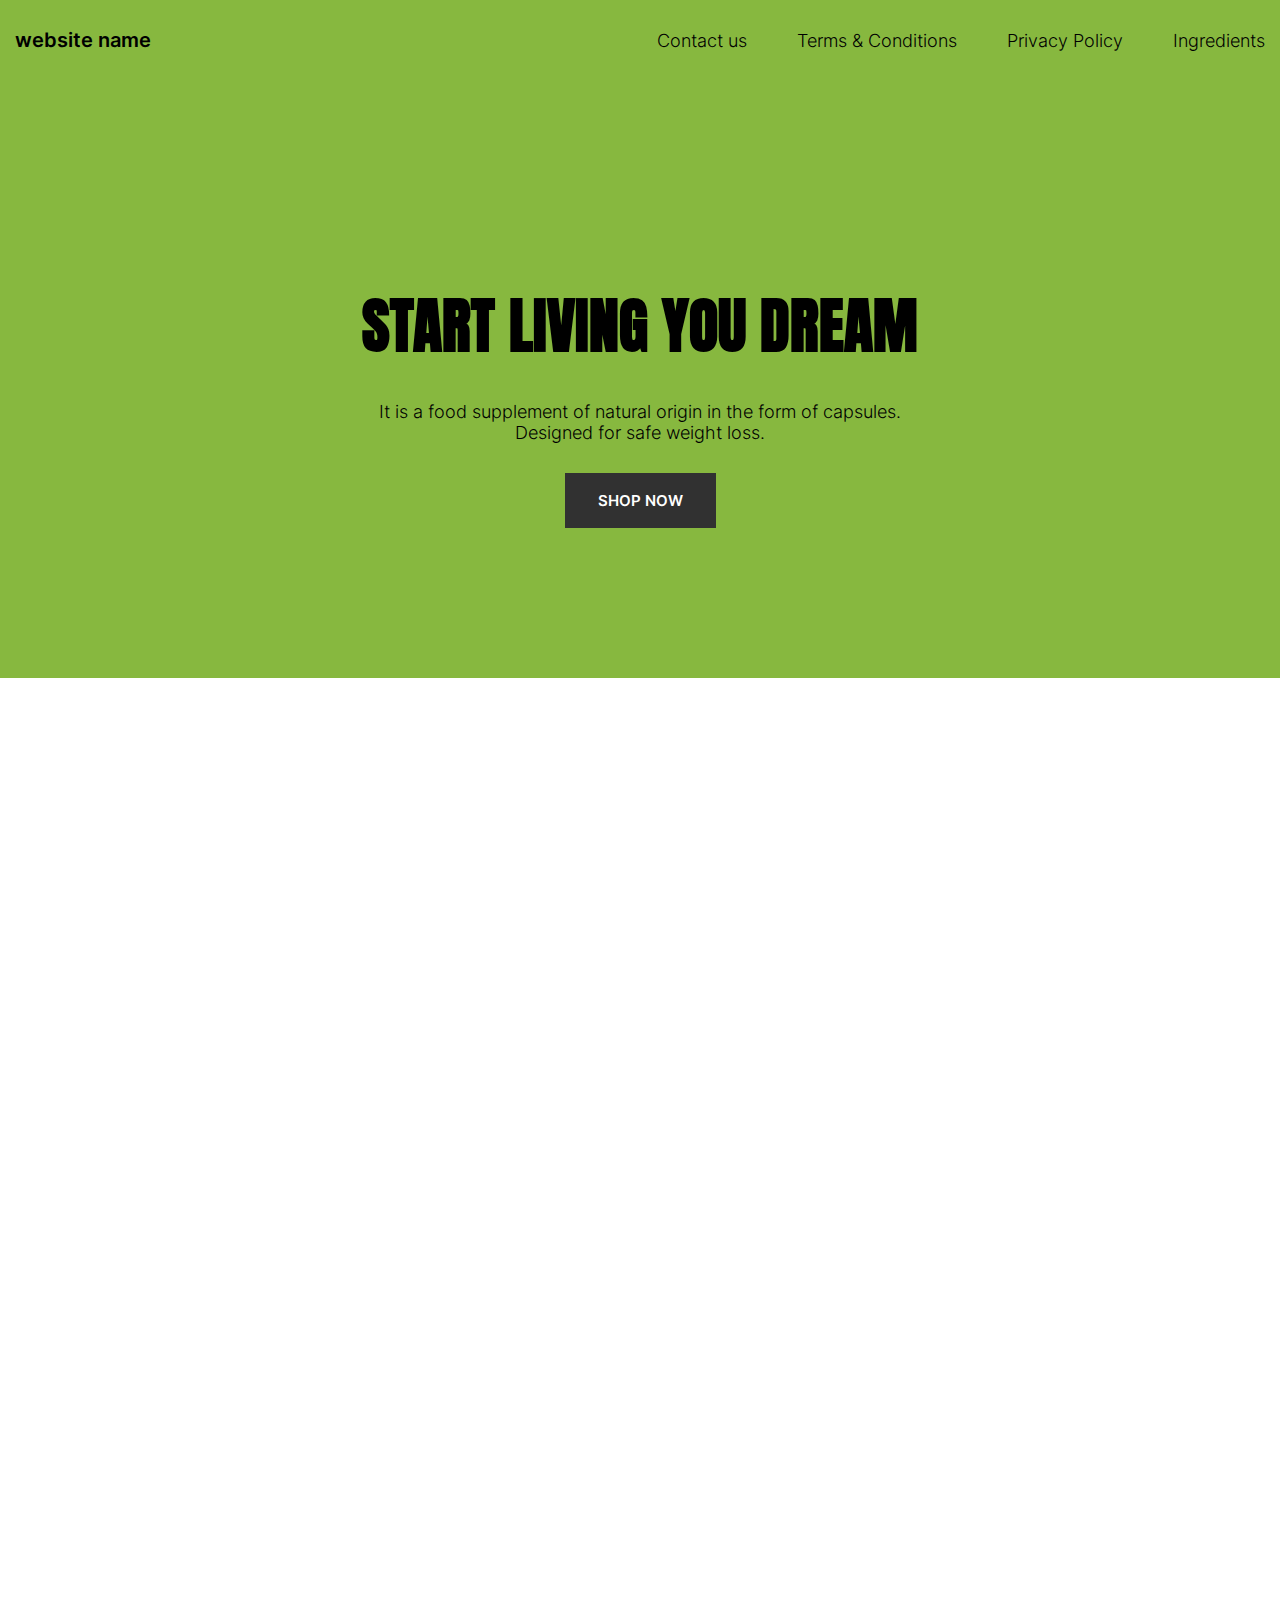
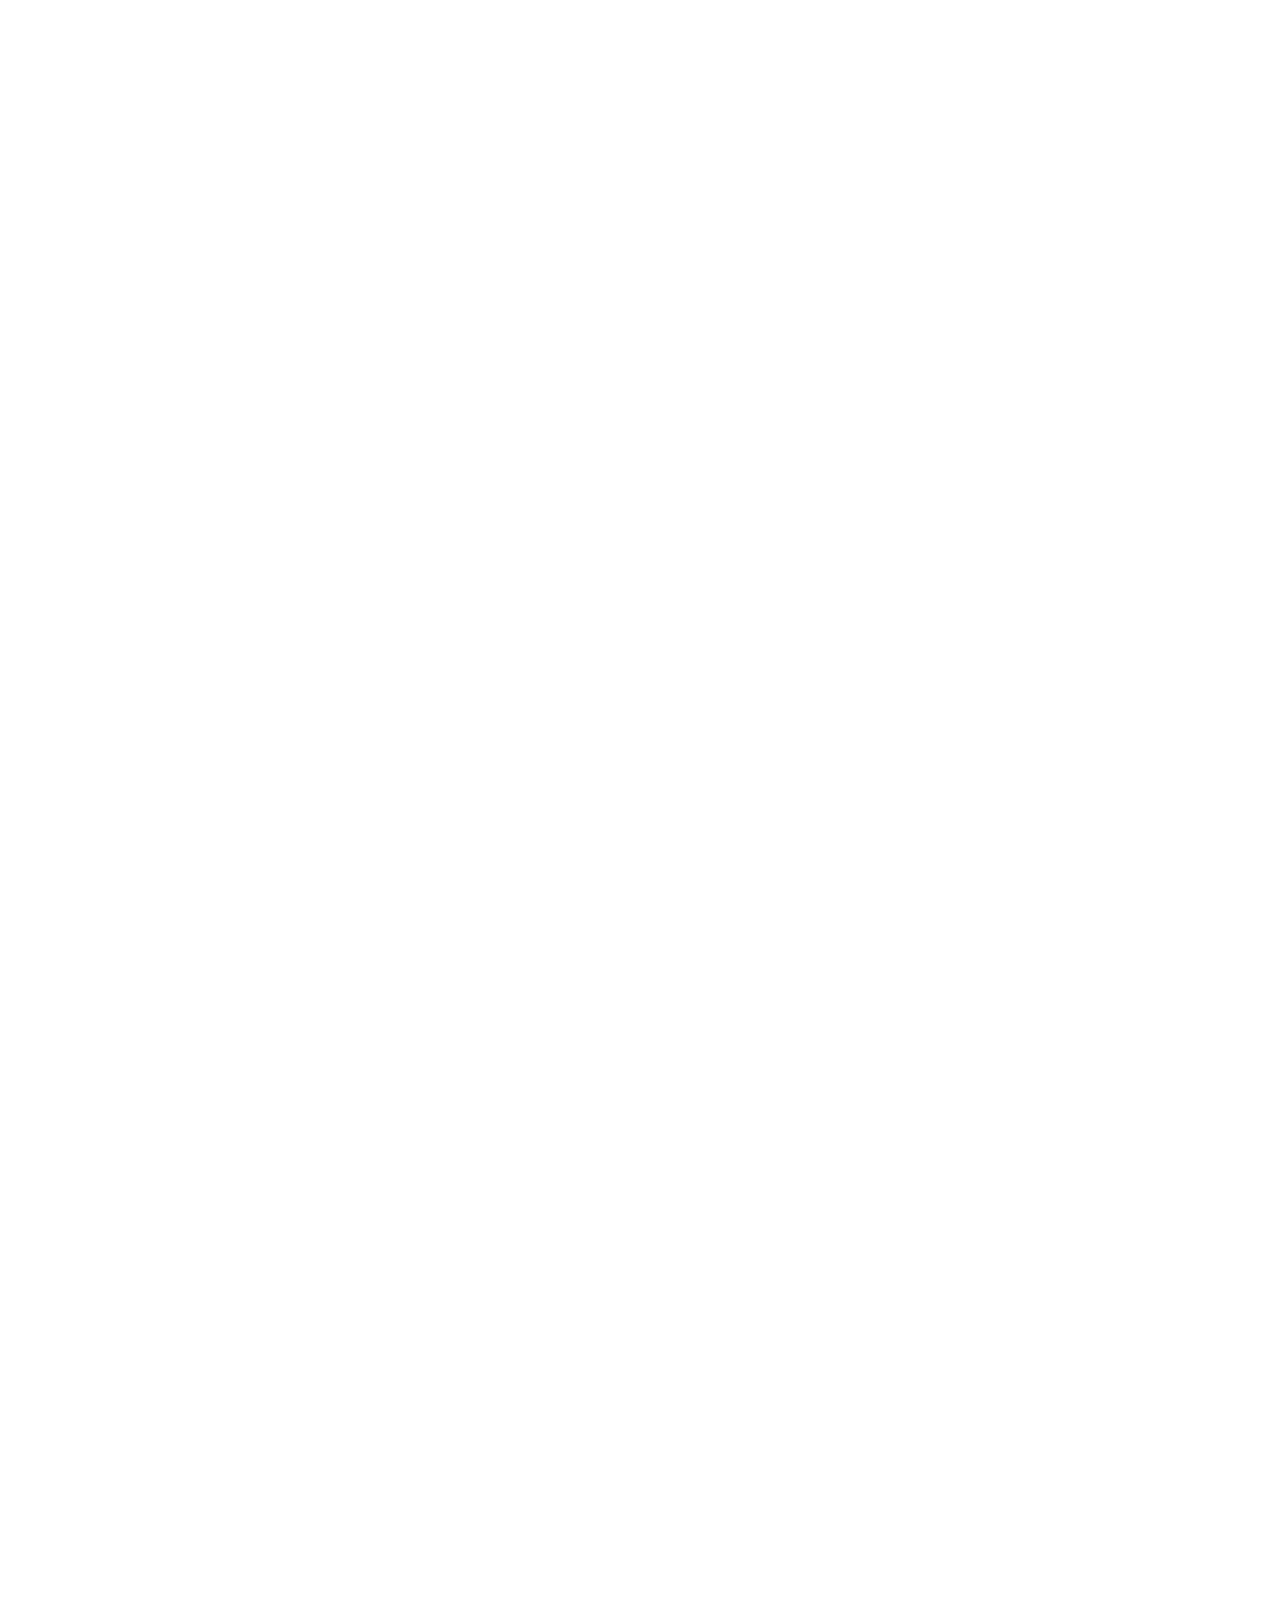
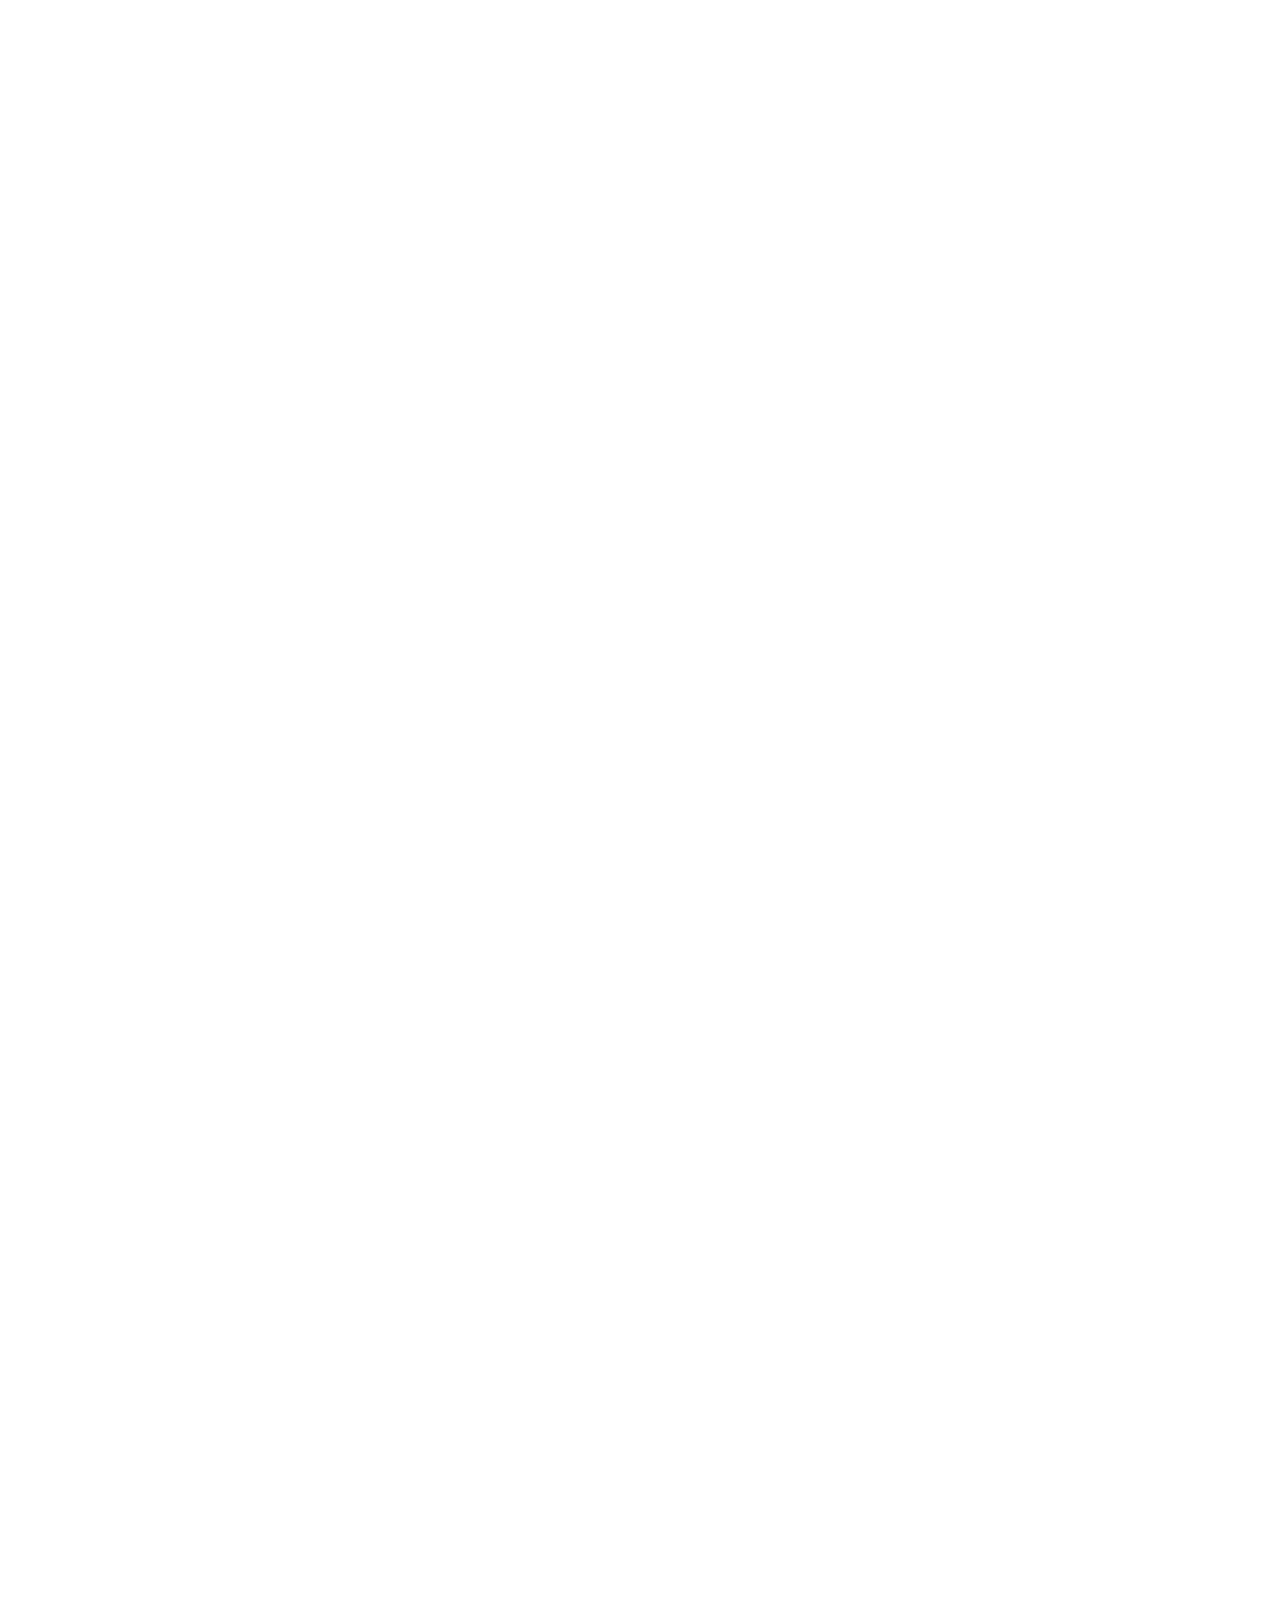
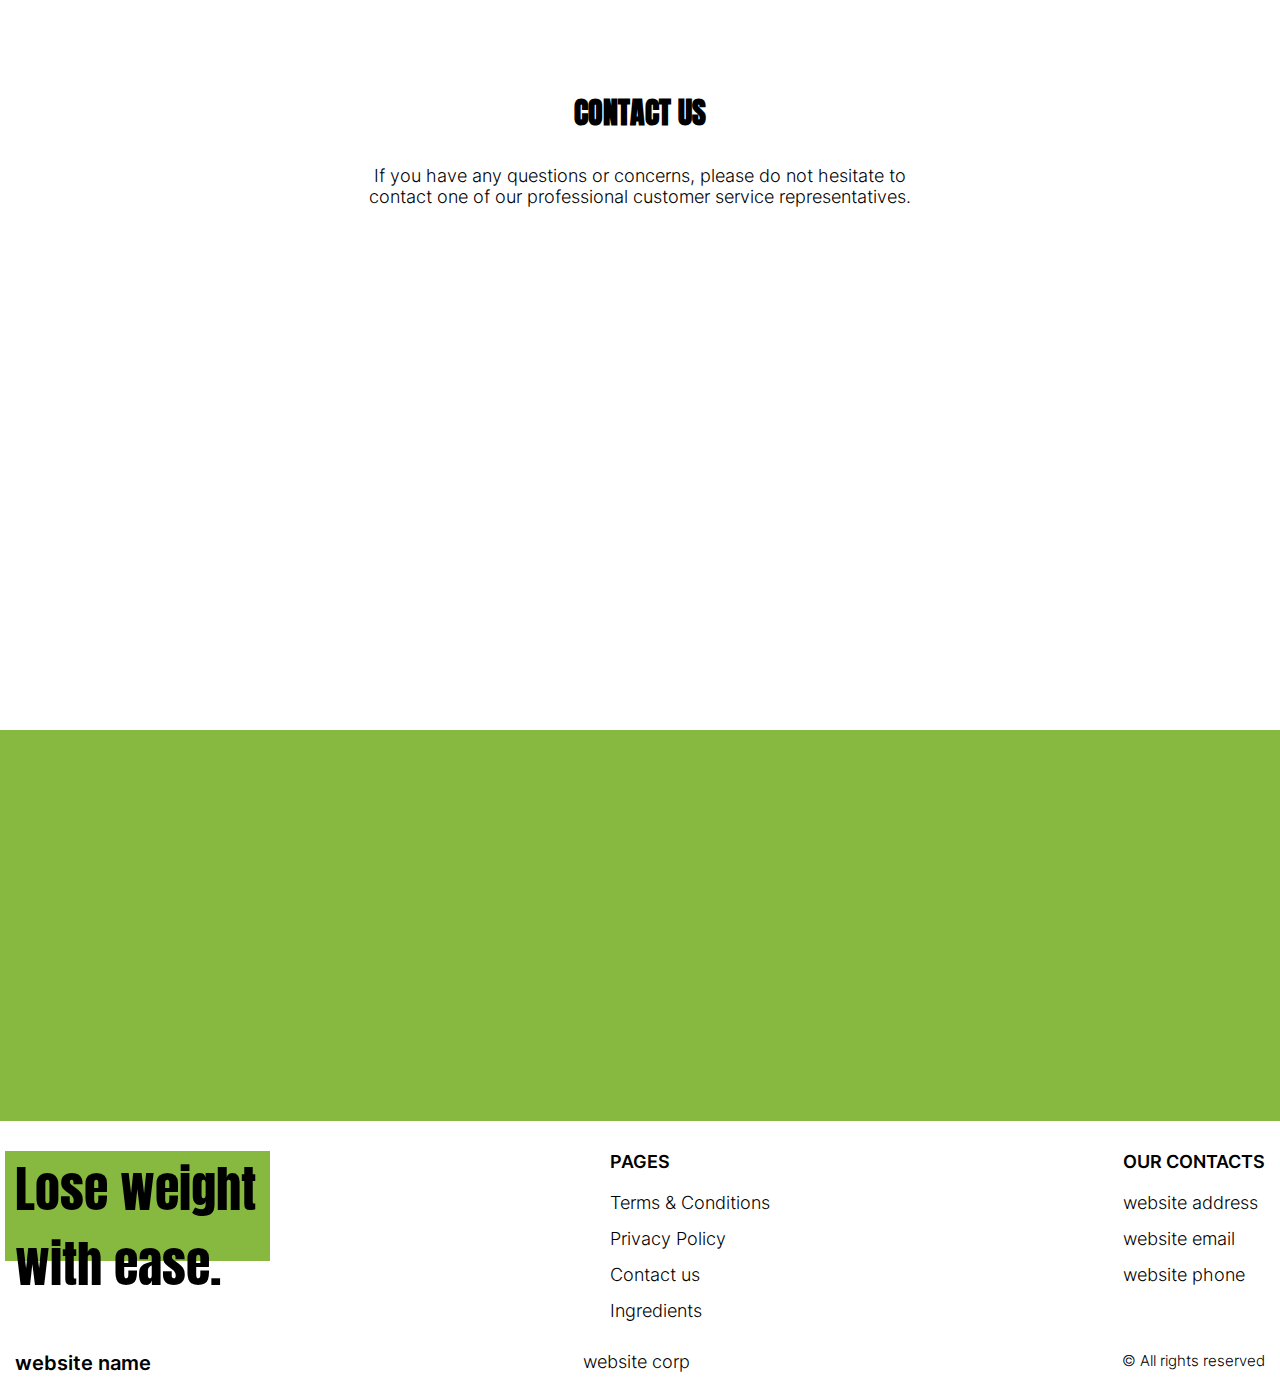
<file: index.html>
<!DOCTYPE html>
<html lang="en">

<head>
  <meta charset="UTF-8">
  <meta http-equiv="X-UA-Compatible" content="IE=edge">
  <meta name="viewport" content="width=device-width, initial-scale=1.0">
  <link rel="stylesheet" href="./css/style.css">
  <title></title>
</head>

<body class="home">

  <div class="hero__wrapper-main">
    <div class="header__wrapper">
      <div class="container">
  
  
        <header class="header">
          <div class="header__top">
              <a href="./index.html" class="header__logo logo js_website-name"></a>
              <button class="header__btn js_menu-btn">
                <span></span>
              </button>
        
  
            <nav class="nav js_menu">
            
              
           
              <ul class="nav__list">
                <li class="nav__item">
                  <a href="./contact.html" class="nav__link">Contact us</a>
                </li>
                <li class="nav__item">
                  <a href="./terms.html" class="nav__link">Terms & Conditions</a>
                </li>
                <li class="nav__item">
                  <a href="./policy.html" class="nav__link">Privacy Policy</a>
                </li>
                <li class="nav__item">
                  <a href="./ingredients.html" class="nav__link">Ingredients</a>
                </li>
              </ul>
            </nav>
  
          </div>
  
        </header>
  
      </div>
    </div>
   
      <div class="section-wrapper hero__wrapper">
        <div class="container">
          <section class="section hero">
            <div class="hero-box">
              <h1 class="title">Start Living You Dream</h1>
              <p class="text">It is a food supplement of natural origin in the form of capsules. <br>Designed for safe weight loss.</p>
              <a href="./buy.html" class="btn">shop now</a>
            
            </div>         
          </section>
        </div>
      </div>
  </div>
  

  <div class="section-wrapper info__wrapper info__wrapper--first">
    <div class="container">
      <section class="section info">
        <div class="info__left" data-aos="fade-up" data-aos-duration="1000">
          <h4 class="sub-title">Experience the transformation</h4>
          <ul class="info__sublist">
            <li class="info__subitem">
              <p class="text">Induce & Promote Ketosis</p>
            </li>
            <li class="info__subitem">
              <p class="text">Utilize Fat for Fuel</p>
            </li>
            <li class="info__subitem">
              <p class="text">Metabolism Support</p>
            </li>
            <li class="info__subitem">
              <p class="text">Manage Cravings</p>
            </li>
            <li class="info__subitem">
              <p class="text">Boost Athletic Perfomance</p>
            </li>
            <li class="info__subitem">
              <p class="text">Improve Mental Clarity & Focus</p>
            </li>
          </ul>
        </div>
        <div class="info__right" data-aos="fade-up" data-aos-duration="1000">
          <p class="text">The tablets may actively fights bad mood, apathy, restores the quality of sleep and is not addictive.</p>
          <p class="text">The product is safe - its use does not lead to dehydration. The additive increases the body's resistance to external factors.</p>
          <a href="./buy.html" class="btn">shop now</a>
        </div>

      </section>
    </div>
  </div>
  <div class="section-wrapper info__wrapper info__wrapper--fourth">
    <div class="container">
      <section class="section info">
      <div class="info__left" data-aos="fade-up" data-aos-duration="1000">
        <h4 class="sub-title">FOCUS & CLARITY</h4>
        <p class="text">Exceptional mental clarity is essential for achieving peak mental and physical performance. Our supplement helps you boost ketone levels to lower brain fog and stay alert to crush your goals.</p>
      </div>
      <div class="info__right" data-aos="fade-up" data-aos-duration="1000">
        <img src="./img/img1.jpeg" alt="" class="img">
      </div>

      </section>
    </div>
  </div>
  <div class="section-wrapper info__wrapper info__wrapper--second">
    <div class="container">
      <section class="section info">
        <div class="info__left" data-aos="fade-up" data-aos-duration="1000">
          <h4 class="sub-title">Promotes weight loss</h4>
          <p class="text">Our keto capsules are formulated to help your body transform into an energy-fueled, fat burning machine. Instead of relying on carbohydrates for energy, our pills helps you use fat for energy.</p>
        </div>
        <div class="info__right" data-aos="fade-up" data-aos-duration="1000">
          <img src="./img/img2.jpeg" alt="" class="img">
        </div>

      </section>
    </div>
  </div>
  <div class="section-wrapper info__wrapper info__wrapper--fifth">
    <div class="container">
      <section class="section info">
        <div class="info__left" data-aos="fade-up" data-aos-duration="1000">
          <h4 class="sub-title">SUSTAINS ENERGY LEVELS</h4>
          <p class="text">Natural energy from caffeine and green tea deliver the energy you need to stay alert morning to night. As your body powers up through ketosis, you will gain the sustained energy you need to focus on your keto lifestyle.</p>
        </div>
        <div class="info__right" data-aos="fade-up" data-aos-duration="1000">
          <img src="./img/img3.jpeg" alt="" class="img">
        </div>

      </section>
    </div>
  </div>
  <div class="section-wrapper info__wrapper info__wrapper--third">
    <div class="container">
      <section class="section info">
         <div class="info__left" data-aos="fade-up" data-aos-duration="1000">
           <h4 class="sub-title">Manages cravings</h4>
           <p class="text">Are you tired of constantly craving fried foods or sugary treats? Our keto supplement helps reduce the craving for unhealthy sugars and carbohydrates. When you ditch unhealthy carbs, you will gain energy and enter ketosis even faster.</p>
         </div>
         <div class="info__right" data-aos="fade-up" data-aos-duration="1000">
           <img src="./img/img4.jpeg" alt="" class="img">
         </div>
      </section>
    </div>
  </div>
  <div class="section-wrapper info__wrapper info__wrapper--first info__wrapper--sixth">
    <div class="container">
      <section class="section info">
         <div class="info__left">
          <h4 class="sub-title ">Contact us</h4>
          <p class="text text--mb">If you have any questions or concerns, please do not hesitate to contact one of our professional customer service representatives.</p>
         </div>
         <div class="info__right">
          <ul class="contacts-section__list">
            <li class="contacts-section__item" data-aos="fade-up" data-aos-duration="1000">
              <svg viewBox="-119 -21 682 682.66669"  xmlns="http://www.w3.org/2000/svg"><path d="m216.210938 0c-122.664063 0-222.460938 99.796875-222.460938 222.460938 0 154.175781 222.679688 417.539062 222.679688 417.539062s222.242187-270.945312 222.242187-417.539062c0-122.664063-99.792969-222.460938-222.460937-222.460938zm67.121093 287.597656c-18.507812 18.503906-42.8125 27.757813-67.121093 27.757813-24.304688 0-48.617188-9.253907-67.117188-27.757813-37.011719-37.007812-37.011719-97.226562 0-134.238281 17.921875-17.929687 41.761719-27.804687 67.117188-27.804687 25.355468 0 49.191406 9.878906 67.121093 27.804687 37.011719 37.011719 37.011719 97.230469 0 134.238281zm0 0"/></svg>
              <p class="text js_website-address"></p>
            </li>
            <li class="contacts-section__item" data-aos="fade-up" data-aos-duration="1000">
              <svg xmlns="http://www.w3.org/2000/svg" xmlns:xlink="http://www.w3.org/1999/xlink" x="0px" y="0px" viewBox="0 0 477.867 477.867" style="enable-background:new 0 0 477.867 477.867;" xml:space="preserve"><g><g><path d="M460.8,68.267H17.067l221.867,182.75L463.309,68.779C462.488,68.539,461.649,68.368,460.8,68.267z"/></g></g><g><g><path d="M249.702,286.31c-6.288,5.149-15.335,5.149-21.623,0L0,98.406v294.127c0,9.426,7.641,17.067,17.067,17.067H460.8 c9.426,0,17.067-7.641,17.067-17.067V100.932L249.702,286.31z"/></g></g></svg>
              <a href="" class="text contacts-section__link js_website-email"></a>
            </li>
            <li class="contacts-section__item" data-aos="fade-up" data-aos-duration="1000">
              <svg xmlns="http://www.w3.org/2000/svg" xmlns:xlink="http://www.w3.org/1999/xlink" x="0px" y="0px"
              	 width="401.998px" height="401.998px" viewBox="0 0 401.998 401.998" style="enable-background:new 0 0 401.998 401.998;"
              	 xml:space="preserve">
              <g>
              	<path d="M401.129,311.475c-1.137-3.426-8.371-8.473-21.697-15.129c-3.61-2.098-8.754-4.949-15.41-8.566
              		c-6.662-3.617-12.709-6.95-18.13-9.996c-5.432-3.045-10.521-5.995-15.276-8.846c-0.76-0.571-3.139-2.234-7.136-5
              		c-4.001-2.758-7.375-4.805-10.14-6.14c-2.759-1.327-5.473-1.995-8.138-1.995c-3.806,0-8.56,2.714-14.268,8.135
              		c-5.708,5.428-10.944,11.324-15.7,17.706c-4.757,6.379-9.802,12.275-15.126,17.7c-5.332,5.427-9.713,8.138-13.135,8.138
              		c-1.718,0-3.86-0.479-6.427-1.424c-2.566-0.951-4.518-1.766-5.858-2.423c-1.328-0.671-3.607-1.999-6.845-4.004
              		c-3.244-1.999-5.048-3.094-5.428-3.285c-26.075-14.469-48.438-31.029-67.093-49.676c-18.649-18.658-35.211-41.019-49.676-67.097
              		c-0.19-0.381-1.287-2.19-3.284-5.424c-2-3.237-3.333-5.518-3.999-6.854c-0.666-1.331-1.475-3.283-2.425-5.852
              		s-1.427-4.709-1.427-6.424c0-3.424,2.713-7.804,8.138-13.134c5.424-5.327,11.326-10.373,17.7-15.128
              		c6.379-4.755,12.275-9.991,17.701-15.699c5.424-5.711,8.136-10.467,8.136-14.273c0-2.663-0.666-5.378-1.997-8.137
              		c-1.332-2.765-3.378-6.139-6.139-10.138c-2.762-3.997-4.427-6.374-4.999-7.139c-2.852-4.755-5.799-9.846-8.848-15.271
              		c-3.049-5.424-6.377-11.47-9.995-18.131c-3.615-6.658-6.468-11.799-8.564-15.415C98.986,9.233,93.943,1.997,90.516,0.859
              		C89.183,0.288,87.183,0,84.521,0c-5.142,0-11.85,0.95-20.129,2.856c-8.282,1.903-14.799,3.899-19.558,5.996
              		c-9.517,3.995-19.604,15.605-30.264,34.826C4.863,61.566,0.01,79.271,0.01,96.78c0,5.135,0.333,10.131,0.999,14.989
              		c0.666,4.853,1.856,10.326,3.571,16.418c1.712,6.09,3.093,10.614,4.137,13.56c1.045,2.948,2.996,8.229,5.852,15.845
              		c2.852,7.614,4.567,12.275,5.138,13.988c6.661,18.654,14.56,35.307,23.695,49.964c15.03,24.362,35.541,49.539,61.521,75.521
              		c25.981,25.98,51.153,46.49,75.517,61.526c14.655,9.134,31.314,17.032,49.965,23.698c1.714,0.568,6.375,2.279,13.986,5.141
              		c7.614,2.854,12.897,4.805,15.845,5.852c2.949,1.048,7.474,2.43,13.559,4.145c6.098,1.715,11.566,2.905,16.419,3.576
              		c4.856,0.657,9.853,0.996,14.989,0.996c17.508,0,35.214-4.856,53.105-14.562c19.219-10.656,30.826-20.745,34.823-30.269
              		c2.102-4.754,4.093-11.273,5.996-19.555c1.909-8.278,2.857-14.985,2.857-20.126C401.99,314.814,401.703,312.819,401.129,311.475z"
              		/>
              </g>
              </svg>
              <a href="" class="text contacts-section__link js_website-phone"></a>
            </li>
          </ul>
         </div>
      </section>
    </div>
  </div>





    <div class="section-wrapper title-section__wrapper">
      <div class="container">
        <section class="title-section">
          <h4 class="title" data-aos="fade-up" data-aos-duration="1000">Eliminate Toxins</h4>
        </section>
      </div>
    </div>



  









  <div class="footer__wrapper">
    <div class="footer__sub-wrapper">
      <div class="container">
        <footer class="footer">
          <div class="footer__top">
            <div class="footer__main-block">
              <p class="footer__main-title">Lose weight <br>with ease.</p>
            </div>
            <div class="footer__block">
              <p class="footer__title">Pages</p>
              <ul class="footer__list">
                <li class="footer__item">
                  <a href="./terms.html" class="footer__link">Terms & Conditions</a>
                </li>
                <li class="footer__item">
                  <a href="./policy.html" class="footer__link">Privacy Policy</a>
                </li>
                <li class="footer__item">
                  <a href="./contact.html" class="footer__link">Contact us</a>
                </li>
                <li class="footer__item">
                  <a href="./ingredients.html" class="footer__link">Ingredients</a>
                </li>
               
                
              </ul>
            </div>

            <div class="footer__block">
              <p class="footer__title">Our Contacts</p>
              <ul class="footer__list">
                <li class="footer__item">
                  <span class="text text--mb js_website-address"></span>
                </li>
                <li class="footer__item">
                  <a href="" class="footer__link js_website-email"></a>
                </li>
                <li class="footer__item">
                  <a href="" class="footer__link js_website-phone"></a>
                </li>
              </ul>
            </div>
      
         
  
          </div>
          <div class="footer__block footer__block--right">
            <a href="./index.html" class="footer__logo logo js_website-name"></a>
            <p class="text text--mb js_website-corp"></p>
            <span class="footer__span">© All rights reserved</span>
       
         
       
        </div>
        </footer>
      </div>
    </div>
  
  </div>


  <script src="./js/menu.js"></script>
  <script src="./js/libs/aos.js"></script>
  <script src="./js/website-data.js"></script>
  <script>
    AOS.init();
  </script>
</body>

</html>
</file>
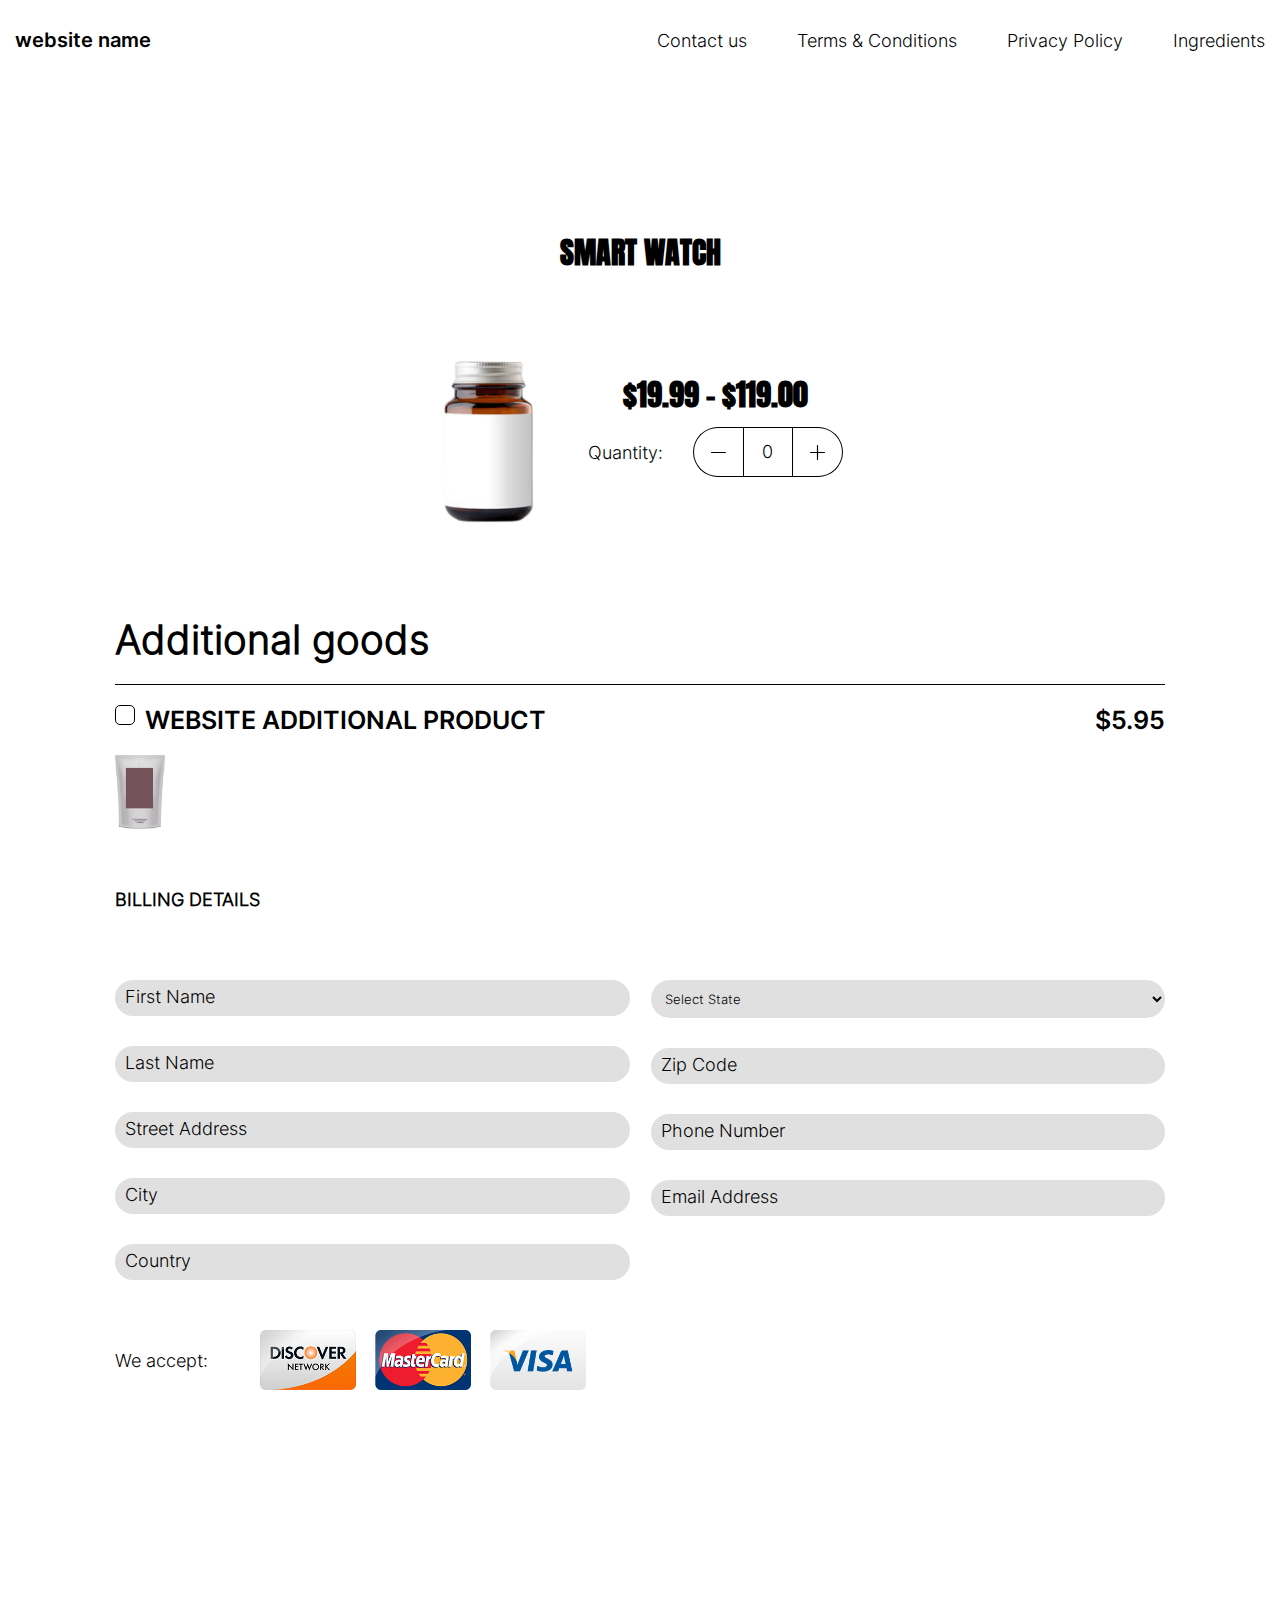
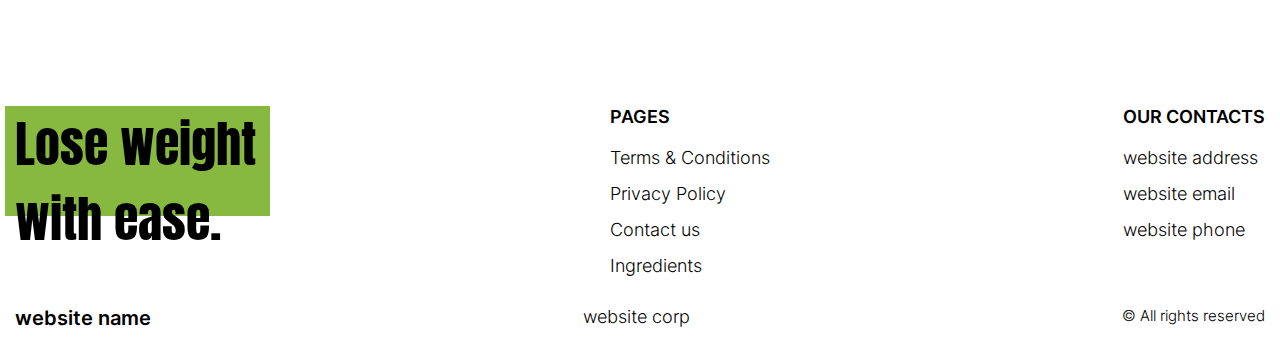
<file: buy.html>
<!DOCTYPE html>
<html lang="en">

<head>
    <meta charset="UTF-8">
    <meta http-equiv="X-UA-Compatible" content="IE=edge">
    <meta name="viewport" content="width=device-width, initial-scale=1.0">
    <link rel="stylesheet" href="./css/style.css">
    <title>(site_name)</title>
</head>

<body>

    <div class="header__wrapper">
        <div class="container">
    
    
          <header class="header">
            <div class="header__top">
                <a href="./index.html" class="header__logo logo js_website-name"></a>
                <button class="header__btn js_menu-btn">
                  <span></span>
                </button>
          
    
              <nav class="nav js_menu">
              
                
             
                <ul class="nav__list">
                  <li class="nav__item">
                    <a href="./contact.html" class="nav__link">Contact us</a>
                  </li>
                  <li class="nav__item">
                    <a href="./terms.html" class="nav__link">Terms & Conditions</a>
                  </li>
                  <li class="nav__item">
                    <a href="./policy.html" class="nav__link">Privacy Policy</a>
                  </li>
                  <li class="nav__item">
                    <a href="./ingredients.html" class="nav__link">Ingredients</a>
                  </li>
                </ul>
              </nav>
    
            </div>
    
          </header>
    
        </div>
      </div>
    <main class="main">
        <div class="container">
        
                <section class="buy">
                    <h1 class="sub-title">Smart Watch</h1>
                    <div class="buy__flex">
                        <img src="./img/sm2.png" class="buy__img" />
                        <div class="buy__text-block">
                            <h2 class="sub-title sub-title--mb"><span style="display: inline-block" class="js_price">$19.99 - $119.00</span></h2>
                            <div id="quantity" class="quantity">
                                <label class="quantity_label">Quantity:
                                    <div class="quantity_label-box">
                                        <div class="quantity_label-btn quantity_label-prev js_quantity_prev">
                                            <svg class="buy__icon" xmlns="http://www.w3.org/2000/svg"
                                                xmlns:xlink="http://www.w3.org/1999/xlink" x="0px" y="0px"
                                                viewBox="0 0 512 512" style="enable-background:new 0 0 512 512;"
                                                xml:space="preserve">
                                                <g>
                                                    <g>
                                                        <path
                                                            d="M492,236H20c-11.046,0-20,8.954-20,20c0,11.046,8.954,20,20,20h472c11.046,0,20-8.954,20-20S503.046,236,492,236z" />
                                                    </g>
                                                </g>
                                            </svg>
                                        </div>
                                        <input type="number" min="0" size="3" maxlength="3"
                                            class="quantity__input js_quantity" value="0" data-line-id="1" max="10" readonly>
                                        <div class="quantity_label-btn quantity_label-next js_quantity_next">
                                            <svg class="buy__icon" xmlns="http://www.w3.org/2000/svg"
                                                xmlns:xlink="http://www.w3.org/1999/xlink" x="0px" y="0px"
                                                viewBox="0 0 512 512" style="enable-background:new 0 0 512 512;"
                                                xml:space="preserve">
                                                <g>
                                                    <g>
                                                        <path
                                                            d="M492,236H276V20c0-11.046-8.954-20-20-20c-11.046,0-20,8.954-20,20v216H20c-11.046,0-20,8.954-20,20s8.954,20,20,20h216
                                                            v216c0,11.046,8.954,20,20,20s20-8.954,20-20V276h216c11.046,0,20-8.954,20-20C512,244.954,503.046,236,492,236z" />
                                                    </g>
                                                </g>
                                            </svg>
                                        </div>
                                    </div>
                                </label>
                            </div>
                        </div>
                    </div>
       
                    <div class="main-form__wrapper">
                        <div class="form__wrapper ">
                            <div class="form">
                            
    
                                <div>
                                    <h3 class="form__title">Additional goods</h3>
                                    <div class="case-block">
                                        <div class="checkbox__label-wrap">
                                            <div>
                                                <input class="checkbox js_additional" type="checkbox"
                                                    id="additional__checkbox" />
                                                <label class="checkbox__label" for="additional__checkbox"><span
                                                        class="bold"><span class="js_website-add"></span></span></label>
                                            </div>
                                            <div class="label-block">
                                                <span class="bold">$5.95</span>
                                            </div>
                                        </div>
                                        <img src="./img/sm.png" alt="silicone case" class="silicone_case_img" />
                                    </div>
                                </div>
                            </div>
                        </div>
    
    
                        <form class="order-form js_form" id="order_form">
                            <h3 class="form__subtitle">Billing Details</h3>
                            <div class="fl-form">
                                <div class="form_group-flex">
                                    <div class="form-group_block">
                                        <div class="form-group">
                                            <label class="js_label">
                                                <input type="text" class="form-control js_input" data-role="required" name="first_name" placeholder="First Name">
                                            </label>
                                        </div>
    
                                        <div class="form-group">
                                            <label class="js_label">
                                                <input type="text" class="form-control js_input" data-role="required" name="last_name" placeholder="Last Name">
                                            </label>
                                        </div>
    
    
                                        <div class="form-group">
                                            <label class="js_label">
                                                <input type="text" class="form-control js_input" data-role="address" name="address" placeholder="Street Address">
                                            </label>
                                        </div>
                                        <div class="form-group">
                                            <label class="js_label">
                                                <input type="text" class="form-control js_input" data-role="city" name="city" placeholder="City">
                                            </label>
                                        </div>
                                        <div class="form-group">
                                            <label class="js_label">
                                                <input type="text" class="form-control js_input" data-role="country" name="country" placeholder="Country">
                                            </label>
                                        </div>
                                    </div>
                                    <div class="form-group_block">
                                        <div class="form-group">
                                            <label class="js_label">
    
                                            <select name="state" class="form-control js_select js_input">
                                                <option selected="" disabled="">Select State</option>
                                                <option value="AL">Alabama</option>
                                                <option value="AK">Alaska</option>
                                                <option value="AZ">Arizona</option>
                                                <option value="AR">Arkansas</option>
                                                <option value="CA">California</option>
                                                <option value="CO">Colorado</option>
                                                <option value="CT">Connecticut</option>
                                                <option value="DE">Delaware</option>
                                                <option value="DC">District Of Columbia</option>
                                                <option value="FL">Florida</option>
                                                <option value="GA">Georgia</option>
                                                <option value="HI">Hawaii</option>
                                                <option value="ID">Idaho</option>
                                                <option value="IL">Illinois</option>
                                                <option value="IN">Indiana</option>
                                                <option value="IA">Iowa</option>
                                                <option value="KS">Kansas</option>
                                                <option value="KY">Kentucky</option>
                                                <option value="LA">Louisiana</option>
                                                <option value="ME">Maine</option>
                                                <option value="MD">Maryland</option>
                                                <option value="MA">Massachusetts</option>
                                                <option value="MI">Michigan</option>
                                                <option value="MN">Minnesota</option>
                                                <option value="MS">Mississippi</option>
                                                <option value="MO">Missouri</option>
                                                <option value="MT">Montana</option>
                                                <option value="NE">Nebraska</option>
                                                <option value="NV">Nevada</option>
                                                <option value="NH">New Hampshire</option>
                                                <option value="NJ">New Jersey</option>
                                                <option value="NM">New Mexico</option>
                                                <option value="NY">New York</option>
                                                <option value="NC">North Carolina</option>
                                                <option value="ND">North Dakota</option>
                                                <option value="OH">Ohio</option>
                                                <option value="OK">Oklahoma</option>
                                                <option value="OR">Oregon</option>
                                                <option value="PA">Pennsylvania</option>
                                                <option value="RI">Rhode Island</option>
                                                <option value="SC">South Carolina</option>
                                                <option value="SD">South Dakota</option>
                                                <option value="TN">Tennessee</option>
                                                <option value="TX">Texas</option>
                                                <option value="UT">Utah</option>
                                                <option value="VT">Vermont</option>
                                                <option value="VA">Virginia</option>
                                                <option value="WA">Washington</option>
                                                <option value="WV">West Virginia</option>
                                                <option value="WI">Wisconsin</option>
                                                <option value="WY">Wyoming</option>
                                            </select>
                                        </label>
                                        </div>
                                        <div class="form-group">
                                            <label class="js_label">
                                                <input type="number" class="form-control js_input js_input-limit"  data-limit="5" data-role="zip" name="zip" placeholder="Zip Code">
                                            </label>
                                        </div>
                                        <div class="form-group">
                                            <label class="js_label">
                                                <input type="number" class="form-control js_input js_input-limit" data-limit="10" data-role="phone" name="phone" placeholder="Phone Number">
                                            </label>
                                        </div>
                                        <div class="form-group">
                                            <label class="js_label">
                                                <input type="email" class="form-control js_input" data-role="email" name="email" placeholder="Email Address">
                                            </label>
                                        </div>
                                    </div>
                                </div>
                                <div class="accept__box">
                                    <p class="text">We accept:</p>
                                    <ul class="accept__list">
                                      <li class="accept__item">
                                        <img src="./img/discover.png" alt="" class="accept__img">
                                      </li>
                                      <li class="accept__item">
                                        <img src="./img/mastercard.png" alt="" class="accept__img">
                                      </li>
                                      <li class="accept__item">
                                        <img src="./img/visa.png" alt="" class="accept__img">
                                      </li>
                                    </ul>
                                  </div>
                            </div>
                            <div class="form-btn js_form-btn">
                                <div class="form__title-box js_form__title-box">
                                    <p class="bold">Item</p>
                                    <p class="bold">Amount</p>
                                </div>
                                <div class="label-block total js_total">
                                    <span id="chosen" class="bold">
                                        <span class="js_bottom-quantity"></span>
                                        <span>cream</span>
                                    </span>
                                    <span id="chosen_price" class="bold">$0.00</span>
    
                                </div>
                                <div id="silicone_case" class="label-block form-pd">
                                 
                                        <span class="text text-up bold js_website-add"></span>
                                        <span class="bold">$5.95</span>
                                 
                                </div>
                                <div id="total_block" class="label-block form-pd js_total_1">
                                   
                                        <span class="bold"> Total</span>
                                        <span id="total_1" class="bold">$0.00</span>
                             
                                </div>
                                <br>
                                <br>
                                <div class="bottom-bottom-block js_bottom-bottom-block">
                                    <div id="terms">
                                        <input type="checkbox" name="terms_text" id="terms_text" class="checkbox">
                                        <label for="terms_text" class="checkbox__label">
                                            <div class="rules">
                                                By placing an order with us, you agree to our full <a class="link"
                                                    href="./terms.html">Terms And Conditions</a> &
                                                <a class="link" href="./policy.html">Privacy Policy</a>, which
                                                explain that you will be
                                                charged <span id="terms_price">$0.00</span><span id="express_terms"> +
                                                    $5.95 <span class="js_website-add"></span></span> = <span id="total_2">
                                                    $0.00 </span><span id="handling">
                                                        (No Shipping and handling costs. Your order will be shipped in 3-5 days via USPS)</span>. To cancel your order, please call our
                                                Customer
                                                Service to free number at <a href="" class="link js_website-phone"></a> or email us at
                                                <a href="" class="link js_website-email"></a>.
                                                You will see a charge from
                                                <span class="js_website-desc"></span>
                                                on your bank statement.
                                            </div>
                                        </label>
                                    </div>
                                    <br />
    
                                    <button type="submit" id="place_order" class="btn js_form-submit-btn"><span>Place order</span></button>
                                </div>
                            </div>
    
    
                        </form>
                    </div>
                </section>
    
        </div>
    </main>
    <div class="footer__wrapper">
        <div class="footer__sub-wrapper">
          <div class="container">
            <footer class="footer">
              <div class="footer__top">
                <div class="footer__main-block">
                  <p class="footer__main-title">Lose weight <br>with ease.</p>
                </div>
                <div class="footer__block">
                  <p class="footer__title">Pages</p>
                  <ul class="footer__list">
                    <li class="footer__item">
                      <a href="./terms.html" class="footer__link">Terms & Conditions</a>
                    </li>
                    <li class="footer__item">
                      <a href="./policy.html" class="footer__link">Privacy Policy</a>
                    </li>
                    <li class="footer__item">
                      <a href="./contact.html" class="footer__link">Contact us</a>
                    </li>
                    <li class="footer__item">
                      <a href="./ingredients.html" class="footer__link">Ingredients</a>
                    </li>
                   
                    
                  </ul>
                </div>
    
                <div class="footer__block">
                  <p class="footer__title">Our Contacts</p>
                  <ul class="footer__list">
                    <li class="footer__item">
                      <span class="text text--mb js_website-address"></span>
                    </li>
                    <li class="footer__item">
                      <a href="" class="footer__link js_website-email"></a>
                    </li>
                    <li class="footer__item">
                      <a href="" class="footer__link js_website-phone"></a>
                    </li>
                  </ul>
                </div>
          
             
      
              </div>
              <div class="footer__block footer__block--right">
                <a href="./index.html" class="footer__logo logo js_website-name"></a>
                <p class="text text--mb js_website-corp"></p>
                <span class="footer__span">© All rights reserved</span>
           
             
           
            </div>
            </footer>
          </div>
        </div>
      
      </div>

    <script src="./js/menu.js"></script>
    <script src="./js/buy.js"></script>
    <script src="./js/website-data.js"></script>

    <script type="module" src="./js/validation/cards.js"></script>
    <script type="module" src="./js/validation/creditcard.js"></script>
    <script type="module" src="./js/validation/validation.js"></script>
</body>

</html>
</file>
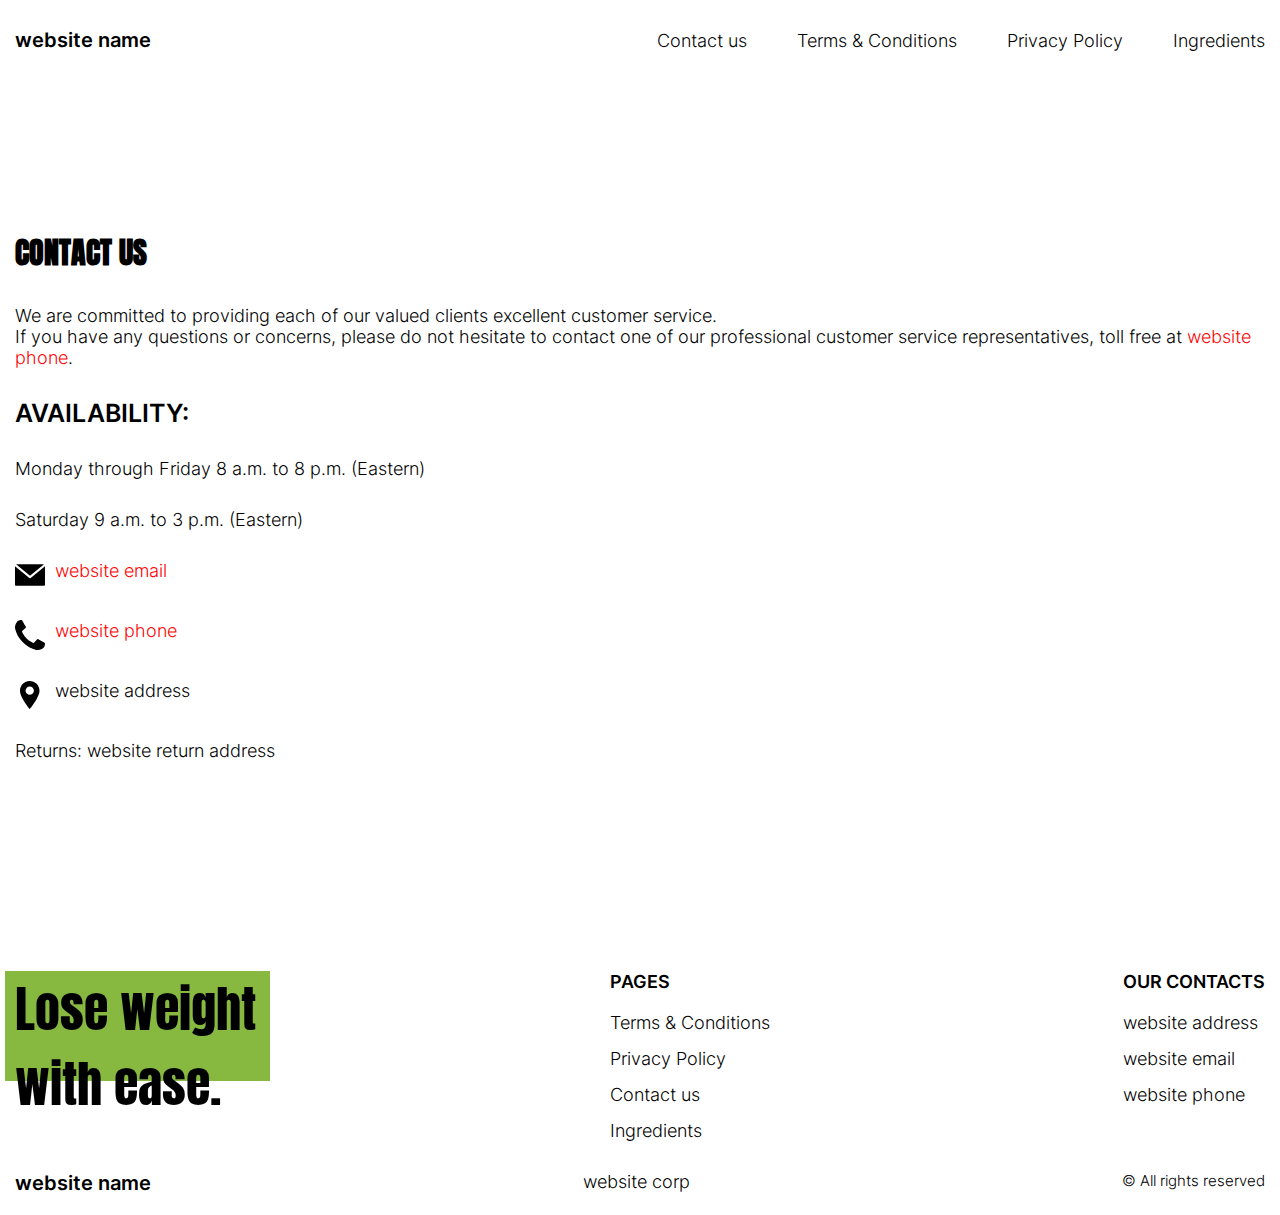
<file: contact.html>
<!DOCTYPE html>
<html lang="en">

<head>
    <meta charset="UTF-8">
    <meta http-equiv="X-UA-Compatible" content="IE=edge">
    <meta name="viewport" content="width=device-width, initial-scale=1.0">
    <link rel="stylesheet" href="./css/style.css">
    <title>(site_name)</title>
</head>

<body>
  <div class="header__wrapper">
    <div class="container">


      <header class="header">
        <div class="header__top">
            <a href="./index.html" class="header__logo logo js_website-name"></a>
            <button class="header__btn js_menu-btn">
              <span></span>
            </button>
      

          <nav class="nav js_menu">
          
            
         
            <ul class="nav__list">
              <li class="nav__item">
                <a href="./contact.html" class="nav__link">Contact us</a>
              </li>
              <li class="nav__item">
                <a href="./terms.html" class="nav__link">Terms & Conditions</a>
              </li>
              <li class="nav__item">
                <a href="./policy.html" class="nav__link">Privacy Policy</a>
              </li>
              <li class="nav__item">
                <a href="./ingredients.html" class="nav__link">Ingredients</a>
              </li>
            </ul>
          </nav>

        </div>

      </header>

    </div>
  </div>

    <main class="main">
        <div class="container">
            <section class="text-section">
           
                <h1 class="sub-title">Contact us</h1>
                <p class="text">We are committed to providing each of our valued clients excellent customer
                    service. <br>If you have any questions or concerns, please do not hesitate to contact one of our
                    professional customer service representatives, toll free at <a href="" class="link js_website-phone"></a>.</p>
                <p class="text"><span class="bold">Availability:</span> </p>
                <p class="text">Monday through Friday 8 a.m. to 8 p.m. (Eastern)</p>
                <p class="text">Saturday 9 a.m. to 3 p.m. (Eastern)</p>
  
                    <p class="text contact__text">
                        <svg class="contact__icon"  xmlns="http://www.w3.org/2000/svg"
                        xmlns:xlink="http://www.w3.org/1999/xlink" x="0px" y="0px" viewBox="0 0 477.867 477.867"
                        style="enable-background:new 0 0 477.867 477.867;" xml:space="preserve">
                        <g>
                            <g>
                                <path
                                    d="M460.8,68.267H17.067l221.867,182.75L463.309,68.779C462.488,68.539,461.649,68.368,460.8,68.267z" />
                            </g>
                        </g>
                        <g>
                            <g>
                                <path d="M249.702,286.31c-6.288,5.149-15.335,5.149-21.623,0L0,98.406v294.127c0,9.426,7.641,17.067,17.067,17.067H460.8
			                        c9.426,0,17.067-7.641,17.067-17.067V100.932L249.702,286.31z" />
                            </g>
                        </g>
                    </svg>
                        <a class="link js_website-email" target="_blank" href=""></a>
                    </p>
                   

                    <p class="text contact__text">
                        <svg class="contact__icon" 
                        xmlns="http://www.w3.org/2000/svg" xmlns:xlink="http://www.w3.org/1999/xlink" x="0px"
                        y="0px" viewBox="0 0 401.998 401.998"
                        style="enable-background:new 0 0 401.998 401.998;" xml:space="preserve">
                        <g>
                            <path
                                d="M401.129,311.475c-1.137-3.426-8.371-8.473-21.697-15.129c-3.61-2.098-8.754-4.949-15.41-8.566
                                    c-6.662-3.617-12.709-6.95-18.13-9.996c-5.432-3.045-10.521-5.995-15.276-8.846c-0.76-0.571-3.139-2.234-7.136-5
                                    c-4.001-2.758-7.375-4.805-10.14-6.14c-2.759-1.327-5.473-1.995-8.138-1.995c-3.806,0-8.56,2.714-14.268,8.135
                                    c-5.708,5.428-10.944,11.324-15.7,17.706c-4.757,6.379-9.802,12.275-15.126,17.7c-5.332,5.427-9.713,8.138-13.135,8.138
                                    c-1.718,0-3.86-0.479-6.427-1.424c-2.566-0.951-4.518-1.766-5.858-2.423c-1.328-0.671-3.607-1.999-6.845-4.004
                                    c-3.244-1.999-5.048-3.094-5.428-3.285c-26.075-14.469-48.438-31.029-67.093-49.676c-18.649-18.658-35.211-41.019-49.676-67.097
                                    c-0.19-0.381-1.287-2.19-3.284-5.424c-2-3.237-3.333-5.518-3.999-6.854c-0.666-1.331-1.475-3.283-2.425-5.852
                                    s-1.427-4.709-1.427-6.424c0-3.424,2.713-7.804,8.138-13.134c5.424-5.327,11.326-10.373,17.7-15.128
                                    c6.379-4.755,12.275-9.991,17.701-15.699c5.424-5.711,8.136-10.467,8.136-14.273c0-2.663-0.666-5.378-1.997-8.137
                                    c-1.332-2.765-3.378-6.139-6.139-10.138c-2.762-3.997-4.427-6.374-4.999-7.139c-2.852-4.755-5.799-9.846-8.848-15.271
                                    c-3.049-5.424-6.377-11.47-9.995-18.131c-3.615-6.658-6.468-11.799-8.564-15.415C98.986,9.233,93.943,1.997,90.516,0.859
                                    C89.183,0.288,87.183,0,84.521,0c-5.142,0-11.85,0.95-20.129,2.856c-8.282,1.903-14.799,3.899-19.558,5.996
                                    c-9.517,3.995-19.604,15.605-30.264,34.826C4.863,61.566,0.01,79.271,0.01,96.78c0,5.135,0.333,10.131,0.999,14.989
                                    c0.666,4.853,1.856,10.326,3.571,16.418c1.712,6.09,3.093,10.614,4.137,13.56c1.045,2.948,2.996,8.229,5.852,15.845
                                    c2.852,7.614,4.567,12.275,5.138,13.988c6.661,18.654,14.56,35.307,23.695,49.964c15.03,24.362,35.541,49.539,61.521,75.521
                                    c25.981,25.98,51.153,46.49,75.517,61.526c14.655,9.134,31.314,17.032,49.965,23.698c1.714,0.568,6.375,2.279,13.986,5.141
                                    c7.614,2.854,12.897,4.805,15.845,5.852c2.949,1.048,7.474,2.43,13.559,4.145c6.098,1.715,11.566,2.905,16.419,3.576
                                    c4.856,0.657,9.853,0.996,14.989,0.996c17.508,0,35.214-4.856,53.105-14.562c19.219-10.656,30.826-20.745,34.823-30.269
                                    c2.102-4.754,4.093-11.273,5.996-19.555c1.909-8.278,2.857-14.985,2.857-20.126C401.99,314.814,401.703,312.819,401.129,311.475z" />
                        </g>
                    </svg>
                        <a href="" class="link js_website-phone"></a>
                    </p>


                <p class="text contact__text">
                    <svg class="contact__icon" viewBox="-119 -21 682 682.66669"
                    xmlns="http://www.w3.org/2000/svg">
                   <path
                       d="m216.210938 0c-122.664063 0-222.460938 99.796875-222.460938 222.460938 0 154.175781 222.679688 417.539062 222.679688 417.539062s222.242187-270.945312 222.242187-417.539062c0-122.664063-99.792969-222.460938-222.460937-222.460938zm67.121093 287.597656c-18.507812 18.503906-42.8125 27.757813-67.121093 27.757813-24.304688 0-48.617188-9.253907-67.117188-27.757813-37.011719-37.007812-37.011719-97.226562 0-134.238281 17.921875-17.929687 41.761719-27.804687 67.117188-27.804687 25.355468 0 49.191406 9.878906 67.121093 27.804687 37.011719 37.011719 37.011719 97.230469 0 134.238281zm0 0" />
               </svg>
              
                    <span class="js_website-address"></span>
                </p>
                <p class="text">Returns: <span class="js_website-return-address"></span></p>
           
        </section>
        </div>
    </main>

    <div class="footer__wrapper">
      <div class="footer__sub-wrapper">
        <div class="container">
          <footer class="footer">
            <div class="footer__top">
              <div class="footer__main-block">
                <p class="footer__main-title">Lose weight <br>with ease.</p>
              </div>
              <div class="footer__block">
                <p class="footer__title">Pages</p>
                <ul class="footer__list">
                  <li class="footer__item">
                    <a href="./terms.html" class="footer__link">Terms & Conditions</a>
                  </li>
                  <li class="footer__item">
                    <a href="./policy.html" class="footer__link">Privacy Policy</a>
                  </li>
                  <li class="footer__item">
                    <a href="./contact.html" class="footer__link">Contact us</a>
                  </li>
                  <li class="footer__item">
                    <a href="./ingredients.html" class="footer__link">Ingredients</a>
                  </li>
                 
                  
                </ul>
              </div>
  
              <div class="footer__block">
                <p class="footer__title">Our Contacts</p>
                <ul class="footer__list">
                  <li class="footer__item">
                    <span class="text text--mb js_website-address"></span>
                  </li>
                  <li class="footer__item">
                    <a href="" class="footer__link js_website-email"></a>
                  </li>
                  <li class="footer__item">
                    <a href="" class="footer__link js_website-phone"></a>
                  </li>
                </ul>
              </div>
        
           
    
            </div>
            <div class="footer__block footer__block--right">
              <a href="./index.html" class="footer__logo logo js_website-name"></a>
              <p class="text text--mb js_website-corp"></p>
              <span class="footer__span">© All rights reserved</span>
         
           
         
          </div>
          </footer>
        </div>
      </div>
    
    </div>
    <script src="./js/menu.js"></script>
    <script src="./js/website-data.js"></script>
</body>

</html>
</file>
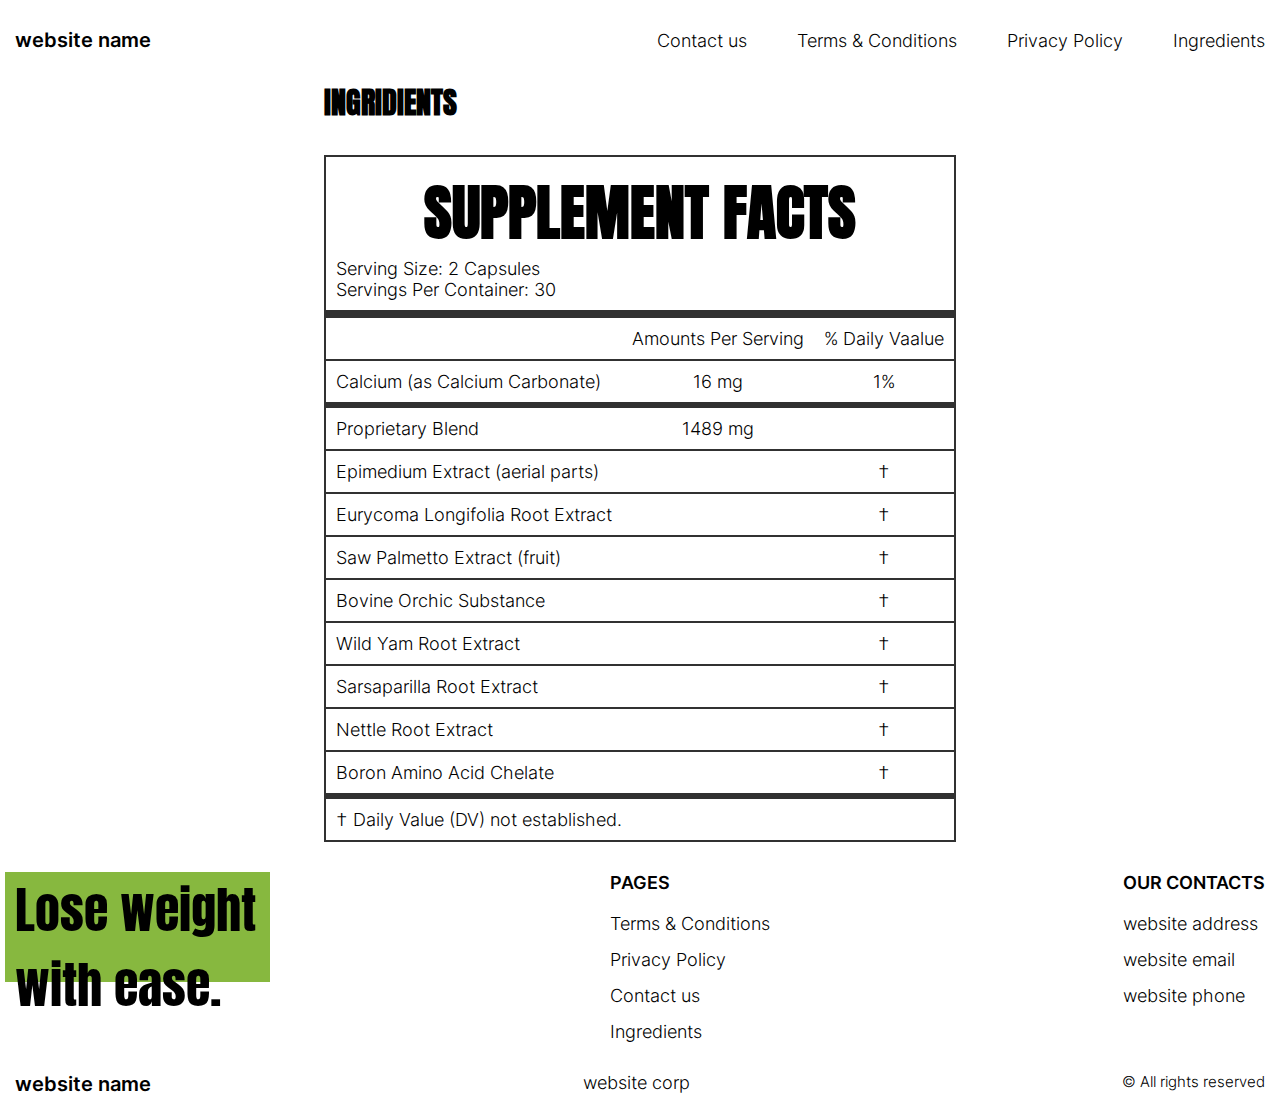
<file: ingredients.html>
<!DOCTYPE html>
<html lang="en">

<head>
    <meta charset="UTF-8">
    <meta http-equiv="X-UA-Compatible" content="IE=edge">
    <meta name="viewport" content="width=device-width, initial-scale=1.0">
    <link rel="stylesheet" href="./css/style.css">
    <title>Health Body</title>
</head>

<body class="contact-body">
   
    <div class="header__wrapper">
        <div class="container">
    
    
          <header class="header">
            <div class="header__top">
                <a href="./index.html" class="header__logo logo js_website-name"></a>
                <button class="header__btn js_menu-btn">
                  <span></span>
                </button>
          
    
              <nav class="nav js_menu">
              
                
             
                <ul class="nav__list">
                  <li class="nav__item">
                    <a href="./contact.html" class="nav__link">Contact us</a>
                  </li>
                  <li class="nav__item">
                    <a href="./terms.html" class="nav__link">Terms & Conditions</a>
                  </li>
                  <li class="nav__item">
                    <a href="./policy.html" class="nav__link">Privacy Policy</a>
                  </li>
                  <li class="nav__item">
                    <a href="./ingredients.html" class="nav__link">Ingredients</a>
                  </li>
                </ul>
              </nav>
    
            </div>
    
          </header>
    
        </div>
      </div>
        <div class="container">
            <section class="ingredients">
                <h1 class="sub-title">Ingridients</h1>
                <div class="ingredients__block">
                  
                
                    <table>
                        <tbody>
                          <caption>
                              <h2 class="title ingredients__subtitle">Supplement Facts</h2>
                              <p class="text">
                                  <span class="fw ingredients__span">Serving Size:</span>
                                  2 Capsules
                              </p>
                              <p class="text">
                                <span class="fw ingredients__span">Servings Per Container:</span>
                                30
                              </p>
                          </caption>
                          <tr>
                            <td colspan="3"></td>
                            <td class="ct">
                                <span class="text fw ingredients__span">Amounts Per Serving</span>
                            </td>
                            <td class="ct">
                                <span class="text fw ingredients__span">% Daily Vaalue</span>
                            </td>
                          </tr>
                          <tr class="bt-br">
                            <td colspan="3">
                                <p class="text">Calcium (as Calcium Carbonate)</p>
                            </td>
                            <td class="ct">
                                <p class="text">16 mg</p>
                            </td>
                            <td class="ct">
                                <span class="text fw ingredients__span">1%</span>
                            </td>
                          </tr>
                          <tr>
                            <td colspan="3">
                                <span class="text fw ingredients__span">Proprietary Blend</span>
                            </td>
                            <td class="ct">
                                <p class="text">1489 mg</p>
                            </td>
                            <td></td>
                          </tr>
                          <tr>
                            <td colspan="3 pd-lf">
                                <p class="text">Epimedium Extract (aerial parts)</p>
                            </td>
                            <td class="ct"></td>
                            <td class="ct">
                                <p class="text">&#8224;</p>
                            </td>
                          </tr>
                          <tr>
                            <td colspan="3">
                                <p class="text">Eurycoma Longifolia Root Extract</p>
                            </td>
                            <td class="ct"></td>
                              <td class="ct">
                                <p class="text">&#8224;</p>
                            </td>
                          </tr>
                          <tr>
                            <td colspan="3">
                                <p class="text">Saw Palmetto Extract (fruit)</p>
                            </td>
                            <td class="ct"></td>
                              <td class="ct">
                                <p class="text">&#8224;</p>
                            </td>
                          </tr>
                          <tr>
                            <td colspan="3">
                                <p class="text">Bovine Orchic Substance</p>
                            </td>
                            <td class="ct"></td>
                              <td class="ct">
                                <p class="text">&#8224;</p>
                            </td>
                          </tr>
                          <tr>
                            <td colspan="3">
                                <p class="text">Wild Yam Root Extract</p>
                            </td>
                            <td class="ct"></td>
                              <td class="ct">
                                <p class="text">&#8224;</p>
                            </td>
                          </tr>
                          <tr>
                            <td colspan="3">
                                <p class="text">Sarsaparilla Root Extract</p>
                            </td>
                            <td class="ct"></td>
                              <td class="ct">
                                <p class="text">&#8224;</p>
                            </td>
                          </tr>
                          <tr>
                            <td colspan="3">
                                <p class="text">Nettle Root Extract</p>
                            </td>
                            <td class="ct"></td>
                              <td class="ct">
                                <p class="text">&#8224;</p>
                            </td>
                          </tr>
                          <tr class="bt-br">
                            <td colspan="3">
                                <p class="text">Boron Amino Acid Chelate</p>
                            </td>
                            <td class="ct"></td>
                              <td class="ct">
                                <p class="text">&#8224;</p>
                            </td>
                          </tr>
                          <tr>
                              <td colspan="5">
                                <p class="text">&#8224; Daily Value (DV) not established.</p>
                              </td>
                          </tr>
                        </tbody>
                      </table>
                </div>
 
            </section>
        </div>
  
        <div class="footer__wrapper">
          <div class="footer__sub-wrapper">
            <div class="container">
              <footer class="footer">
                <div class="footer__top">
                  <div class="footer__main-block">
                    <p class="footer__main-title">Lose weight <br>with ease.</p>
                  </div>
                  <div class="footer__block">
                    <p class="footer__title">Pages</p>
                    <ul class="footer__list">
                      <li class="footer__item">
                        <a href="./terms.html" class="footer__link">Terms & Conditions</a>
                      </li>
                      <li class="footer__item">
                        <a href="./policy.html" class="footer__link">Privacy Policy</a>
                      </li>
                      <li class="footer__item">
                        <a href="./contact.html" class="footer__link">Contact us</a>
                      </li>
                      <li class="footer__item">
                        <a href="./ingredients.html" class="footer__link">Ingredients</a>
                      </li>
                     
                      
                    </ul>
                  </div>
      
                  <div class="footer__block">
                    <p class="footer__title">Our Contacts</p>
                    <ul class="footer__list">
                      <li class="footer__item">
                        <span class="text text--mb js_website-address"></span>
                      </li>
                      <li class="footer__item">
                        <a href="" class="footer__link js_website-email"></a>
                      </li>
                      <li class="footer__item">
                        <a href="" class="footer__link js_website-phone"></a>
                      </li>
                    </ul>
                  </div>
            
               
        
                </div>
                <div class="footer__block footer__block--right">
                  <a href="./index.html" class="footer__logo logo js_website-name"></a>
                  <p class="text text--mb js_website-corp"></p>
                  <span class="footer__span">© All rights reserved</span>
             
               
             
              </div>
              </footer>
            </div>
          </div>
        
        </div>
    <script src="./js/menu.js"></script>
    <script src="./js/website-data.js"></script>
</body>

</html>
</file>
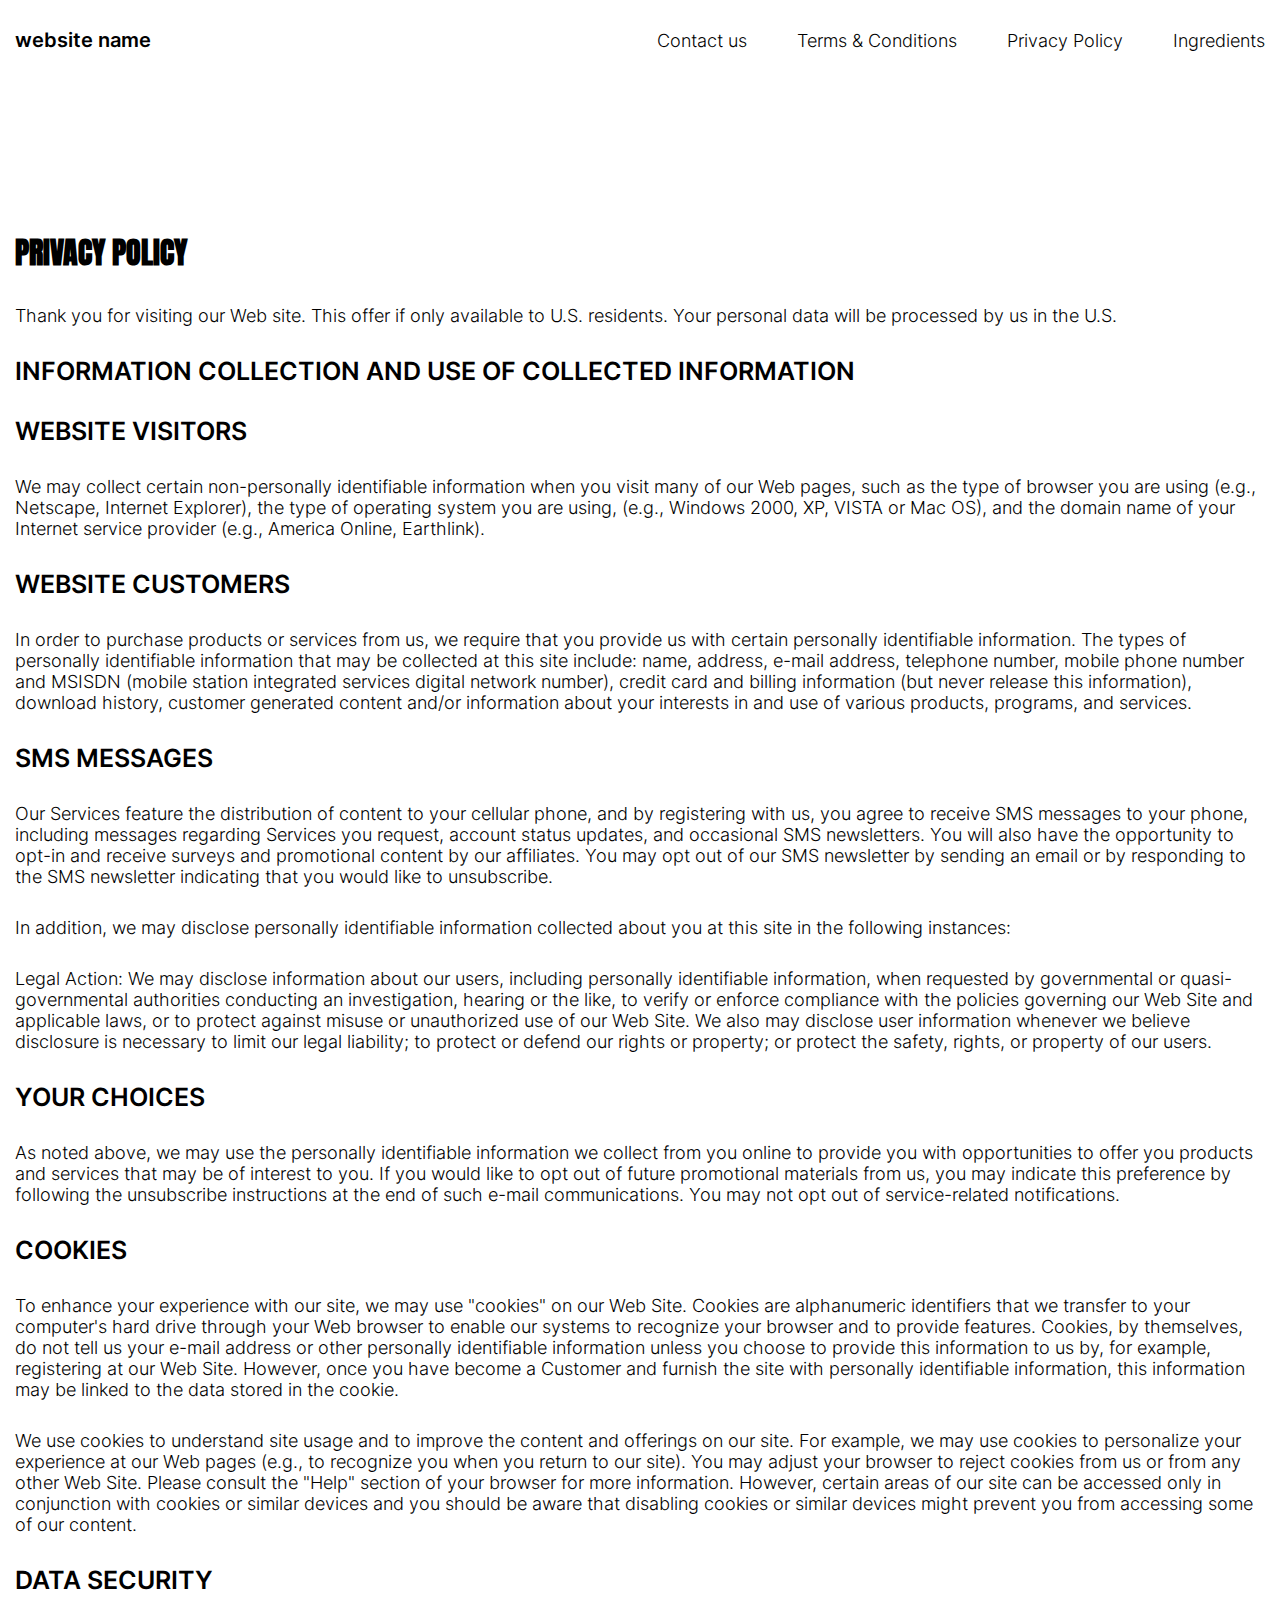
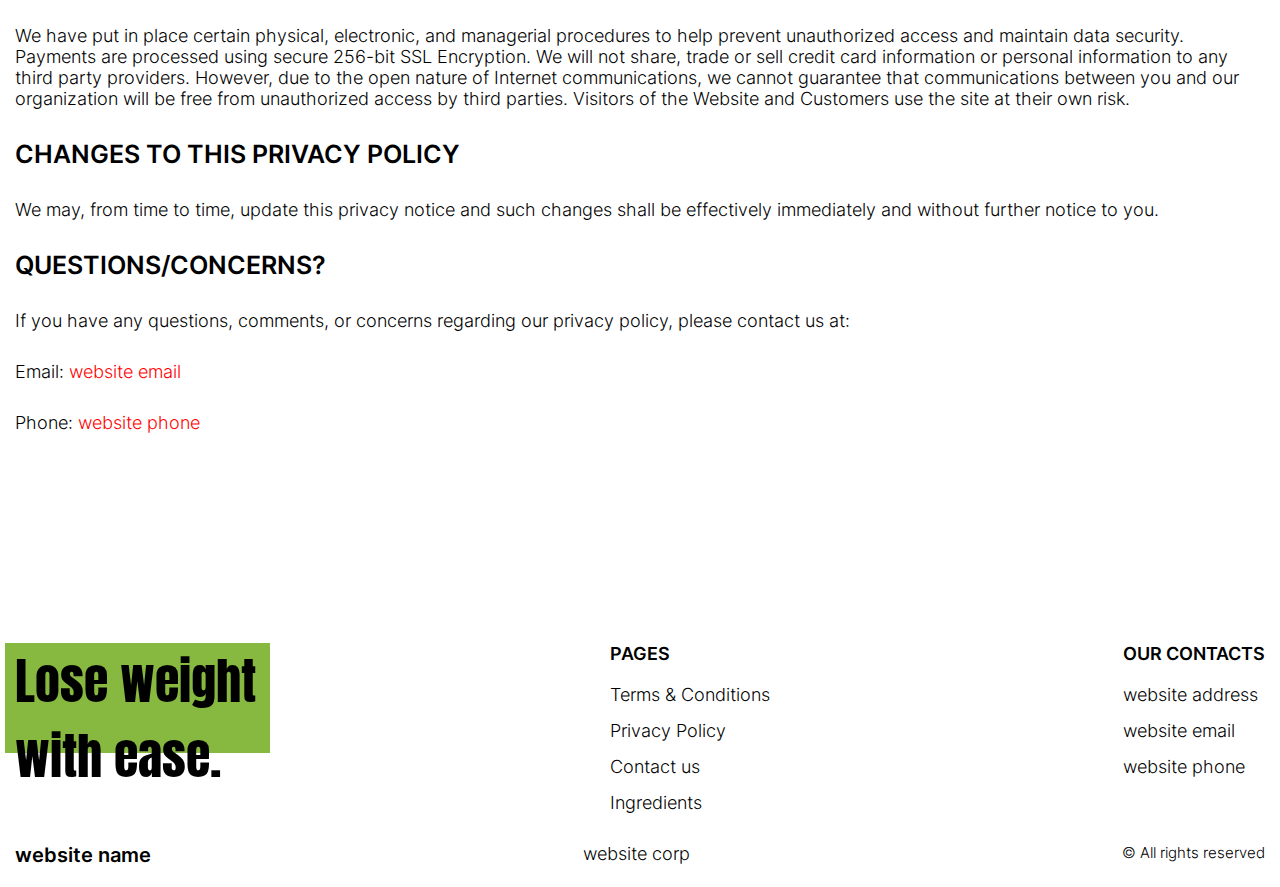
<file: policy.html>
<!DOCTYPE html>
<html lang="en">

<head>
    <meta charset="UTF-8">
    <meta http-equiv="X-UA-Compatible" content="IE=edge">
    <meta name="viewport" content="width=device-width, initial-scale=1.0">
    <link rel="stylesheet" href="./css/style.css">
    <title>(site_name)</title>
</head>

<body>

  <div class="header__wrapper">
    <div class="container">


      <header class="header">
        <div class="header__top">
            <a href="./index.html" class="header__logo logo js_website-name"></a>
            <button class="header__btn js_menu-btn">
              <span></span>
            </button>
      

          <nav class="nav js_menu">
          
            
         
            <ul class="nav__list">
              <li class="nav__item">
                <a href="./contact.html" class="nav__link">Contact us</a>
              </li>
              <li class="nav__item">
                <a href="./terms.html" class="nav__link">Terms & Conditions</a>
              </li>
              <li class="nav__item">
                <a href="./policy.html" class="nav__link">Privacy Policy</a>
              </li>
              <li class="nav__item">
                <a href="./ingredients.html" class="nav__link">Ingredients</a>
              </li>
            </ul>
          </nav>

        </div>

      </header>

    </div>
  </div>
  <main class="main">
    <div class="text-section__wrapper">
    
      <section class="text-section">
        <div class="container">
          <h1 class="sub-title">Privacy policy</h1>
          <p class="text">
            Thank you for visiting our Web site. This offer if only available to
            U.S. residents. Your personal data will be processed by us in the
            U.S.
          </p>
          <h2 class="text bold">
            Information Collection and Use of Collected Information
          </h2>
          <p class="text bold">Website Visitors</p>
          <p class="text">
            We may collect certain non-personally identifiable information when
            you visit many of our Web pages, such as the type of browser you are
            using (e.g., Netscape, Internet Explorer), the type of operating
            system you are using, (e.g., Windows 2000, XP, VISTA or Mac OS), and
            the domain name of your Internet service provider (e.g., America
            Online, Earthlink).
          </p>
          <p class="text bold">Website Customers</p>
          <p class="text">
            In order to purchase products or services from us, we require that
            you provide us with certain personally identifiable information. The
            types of personally identifiable information that may be collected
            at this site include: name, address, e-mail address, telephone
            number, mobile phone number and MSISDN (mobile station integrated
            services digital network number), credit card and billing
            information (but never release this information), download history,
            customer generated content and/or information about your interests
            in and use of various products, programs, and services.
          </p>
          <p class="text bold">SMS Messages</p>
          <p class="text">
            Our Services feature the distribution of content to your cellular
            phone, and by registering with us, you agree to receive SMS messages
            to your phone, including messages regarding Services you request,
            account status updates, and occasional SMS newsletters. You will
            also have the opportunity to opt-in and receive surveys and
            promotional content by our affiliates. You may opt out of our SMS
            newsletter by sending an email or by responding to the SMS
            newsletter indicating that you would like to unsubscribe.
          </p>
          <p class="text">
            In addition, we may disclose personally identifiable information
            collected about you at this site in the following instances:
          </p>
          <p class="text">
            Legal Action: We may disclose information about our users, including
            personally identifiable information, when requested by governmental
            or quasi-governmental authorities conducting an investigation,
            hearing or the like, to verify or enforce compliance with the
            policies governing our Web Site and applicable laws, or to protect
            against misuse or unauthorized use of our Web Site. We also may
            disclose user information whenever we believe disclosure is
            necessary to limit our legal liability; to protect or defend our
            rights or property; or protect the safety, rights, or property of
            our users.
          </p>
          <p class="text bold">Your Choices</p>
          <p class="text">
            As noted above, we may use the personally identifiable information
            we collect from you online to provide you with opportunities to
            offer you products and services that may be of interest to you. If
            you would like to opt out of future promotional materials from us,
            you may indicate this preference by following the unsubscribe
            instructions at the end of such e-mail communications. You may not
            opt out of service-related notifications.
          </p>
          <p class="text bold">Cookies</p>
          <p class="text">
            To enhance your experience with our site, we may use "cookies" on
            our Web Site. Cookies are alphanumeric identifiers that we transfer
            to your computer's hard drive through your Web browser to enable our
            systems to recognize your browser and to provide features. Cookies,
            by themselves, do not tell us your e-mail address or other
            personally identifiable information unless you choose to provide
            this information to us by, for example, registering at our Web Site.
            However, once you have become a Customer and furnish the site with
            personally identifiable information, this information may be linked
            to the data stored in the cookie.
          </p>
          <p class="text">
            We use cookies to understand site usage and to improve the content
            and offerings on our site. For example, we may use cookies to
            personalize your experience at our Web pages (e.g., to recognize you
            when you return to our site). You may adjust your browser to reject
            cookies from us or from any other Web Site. Please consult the
            "Help" section of your browser for more information. However,
            certain areas of our site can be accessed only in conjunction with
            cookies or similar devices and you should be aware that disabling
            cookies or similar devices might prevent you from accessing some of
            our content.
          </p>
          <p class="text bold">Data Security</p>
          <p class="text">
            We have put in place certain physical, electronic, and managerial
            procedures to help prevent unauthorized access and maintain data
            security. Payments are processed using secure 256-bit SSL
            Encryption. We will not share, trade or sell credit card information
            or personal information to any third party providers. However, due
            to the open nature of Internet communications, we cannot guarantee
            that communications between you and our organization will be free
            from unauthorized access by third parties. Visitors of the Website
            and Customers use the site at their own risk.
          </p>
          <p class="text bold">Changes to This Privacy Policy</p>
          <p class="text">
            We may, from time to time, update this privacy notice and such
            changes shall be effectively immediately and without further notice
            to you.
          </p>
          <p class="text bold">Questions/Concerns?</p>
          <p class="text">
            If you have any questions, comments, or concerns regarding our
            privacy policy, please contact us at:</p>
            <p class="text">
              Email:
              <a
                target="_blank"
                class="link js_website-email"
                href=""
                ></a>
            </p>
           
            <p class="text">
              Phone:
              <a class="link js_website-phone" href=""></a>
            </p>
            
          
      </div>
      </section>
    </div>
   </main>

   <div class="footer__wrapper">
    <div class="footer__sub-wrapper">
      <div class="container">
        <footer class="footer">
          <div class="footer__top">
            <div class="footer__main-block">
              <p class="footer__main-title">Lose weight <br>with ease.</p>
            </div>
            <div class="footer__block">
              <p class="footer__title">Pages</p>
              <ul class="footer__list">
                <li class="footer__item">
                  <a href="./terms.html" class="footer__link">Terms & Conditions</a>
                </li>
                <li class="footer__item">
                  <a href="./policy.html" class="footer__link">Privacy Policy</a>
                </li>
                <li class="footer__item">
                  <a href="./contact.html" class="footer__link">Contact us</a>
                </li>
                <li class="footer__item">
                  <a href="./ingredients.html" class="footer__link">Ingredients</a>
                </li>
               
                
              </ul>
            </div>

            <div class="footer__block">
              <p class="footer__title">Our Contacts</p>
              <ul class="footer__list">
                <li class="footer__item">
                  <span class="text text--mb js_website-address"></span>
                </li>
                <li class="footer__item">
                  <a href="" class="footer__link js_website-email"></a>
                </li>
                <li class="footer__item">
                  <a href="" class="footer__link js_website-phone"></a>
                </li>
              </ul>
            </div>
      
         
  
          </div>
          <div class="footer__block footer__block--right">
            <a href="./index.html" class="footer__logo logo js_website-name"></a>
            <p class="text text--mb js_website-corp"></p>
            <span class="footer__span">© All rights reserved</span>
       
         
       
        </div>
        </footer>
      </div>
    </div>
  
  </div>
    <script src="./js/menu.js"></script>
    <script src="./js/website-data.js"></script>
</body>

</html>
</file>
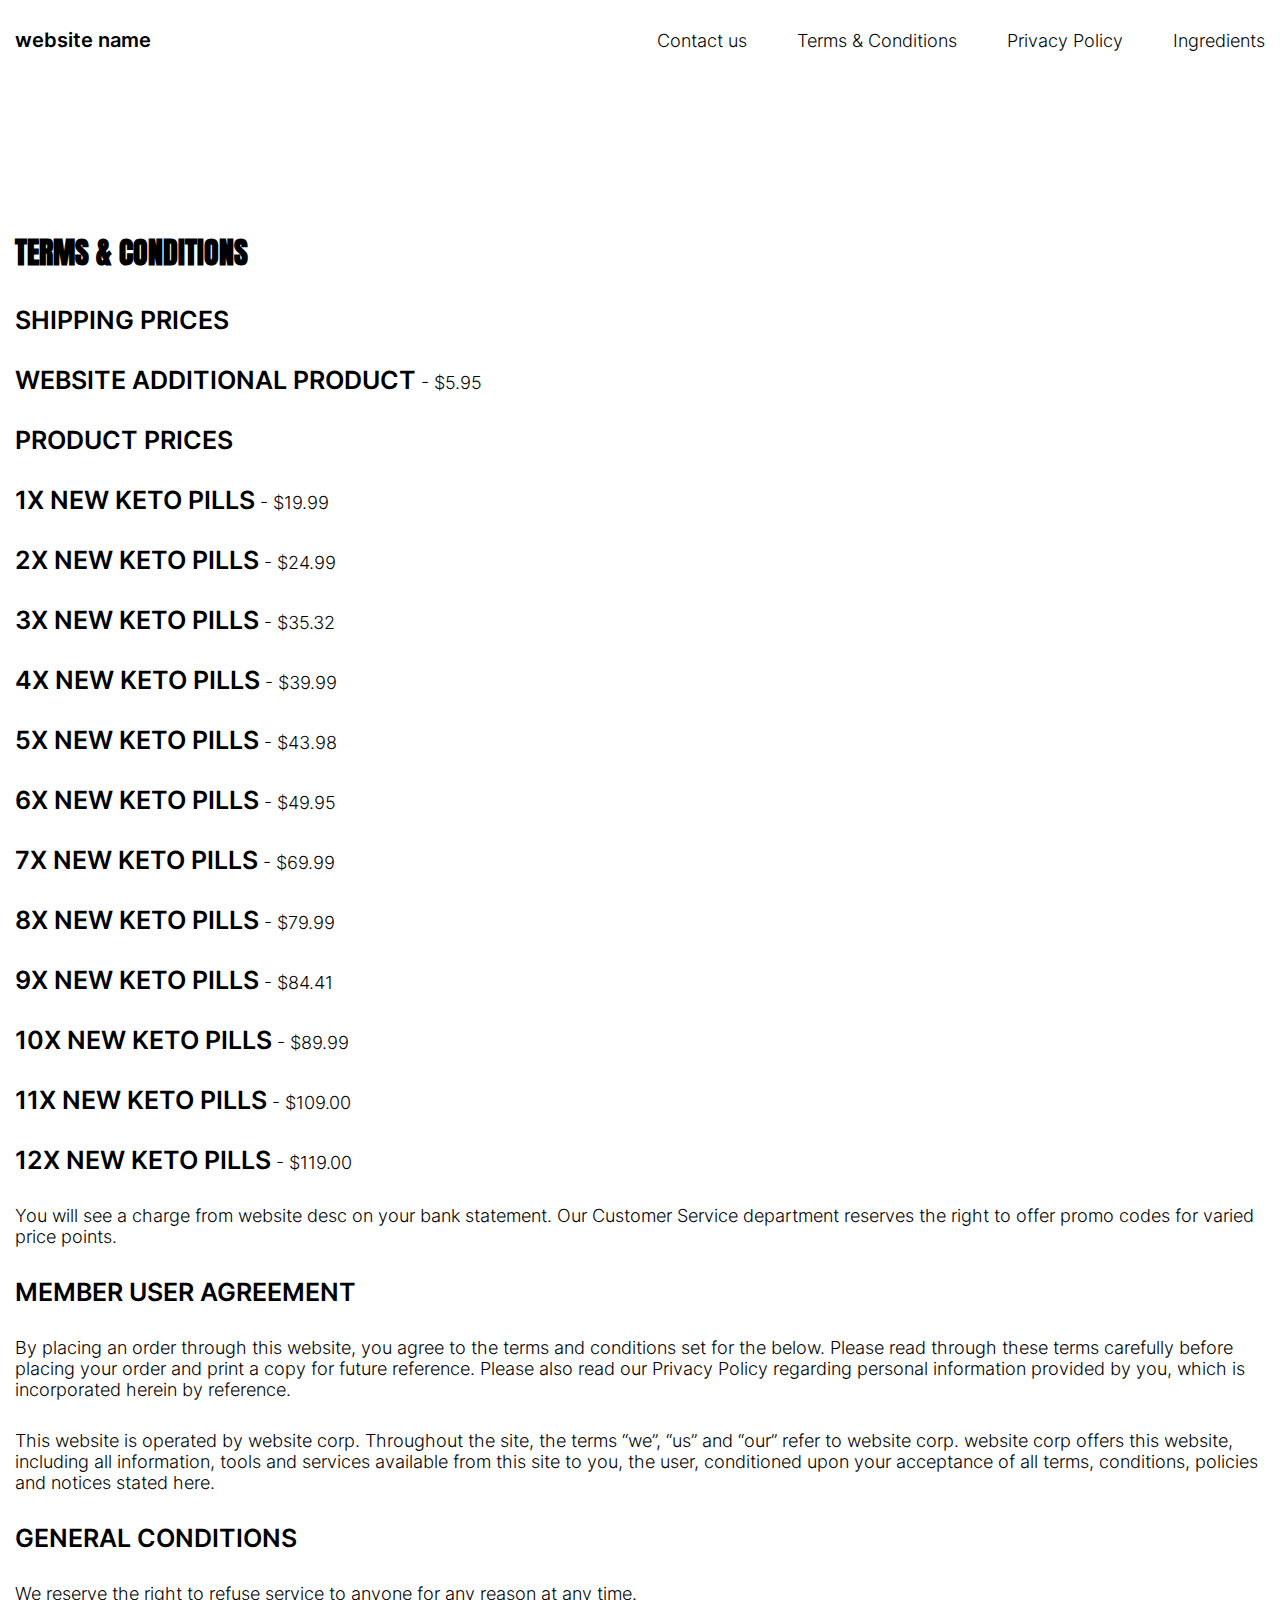
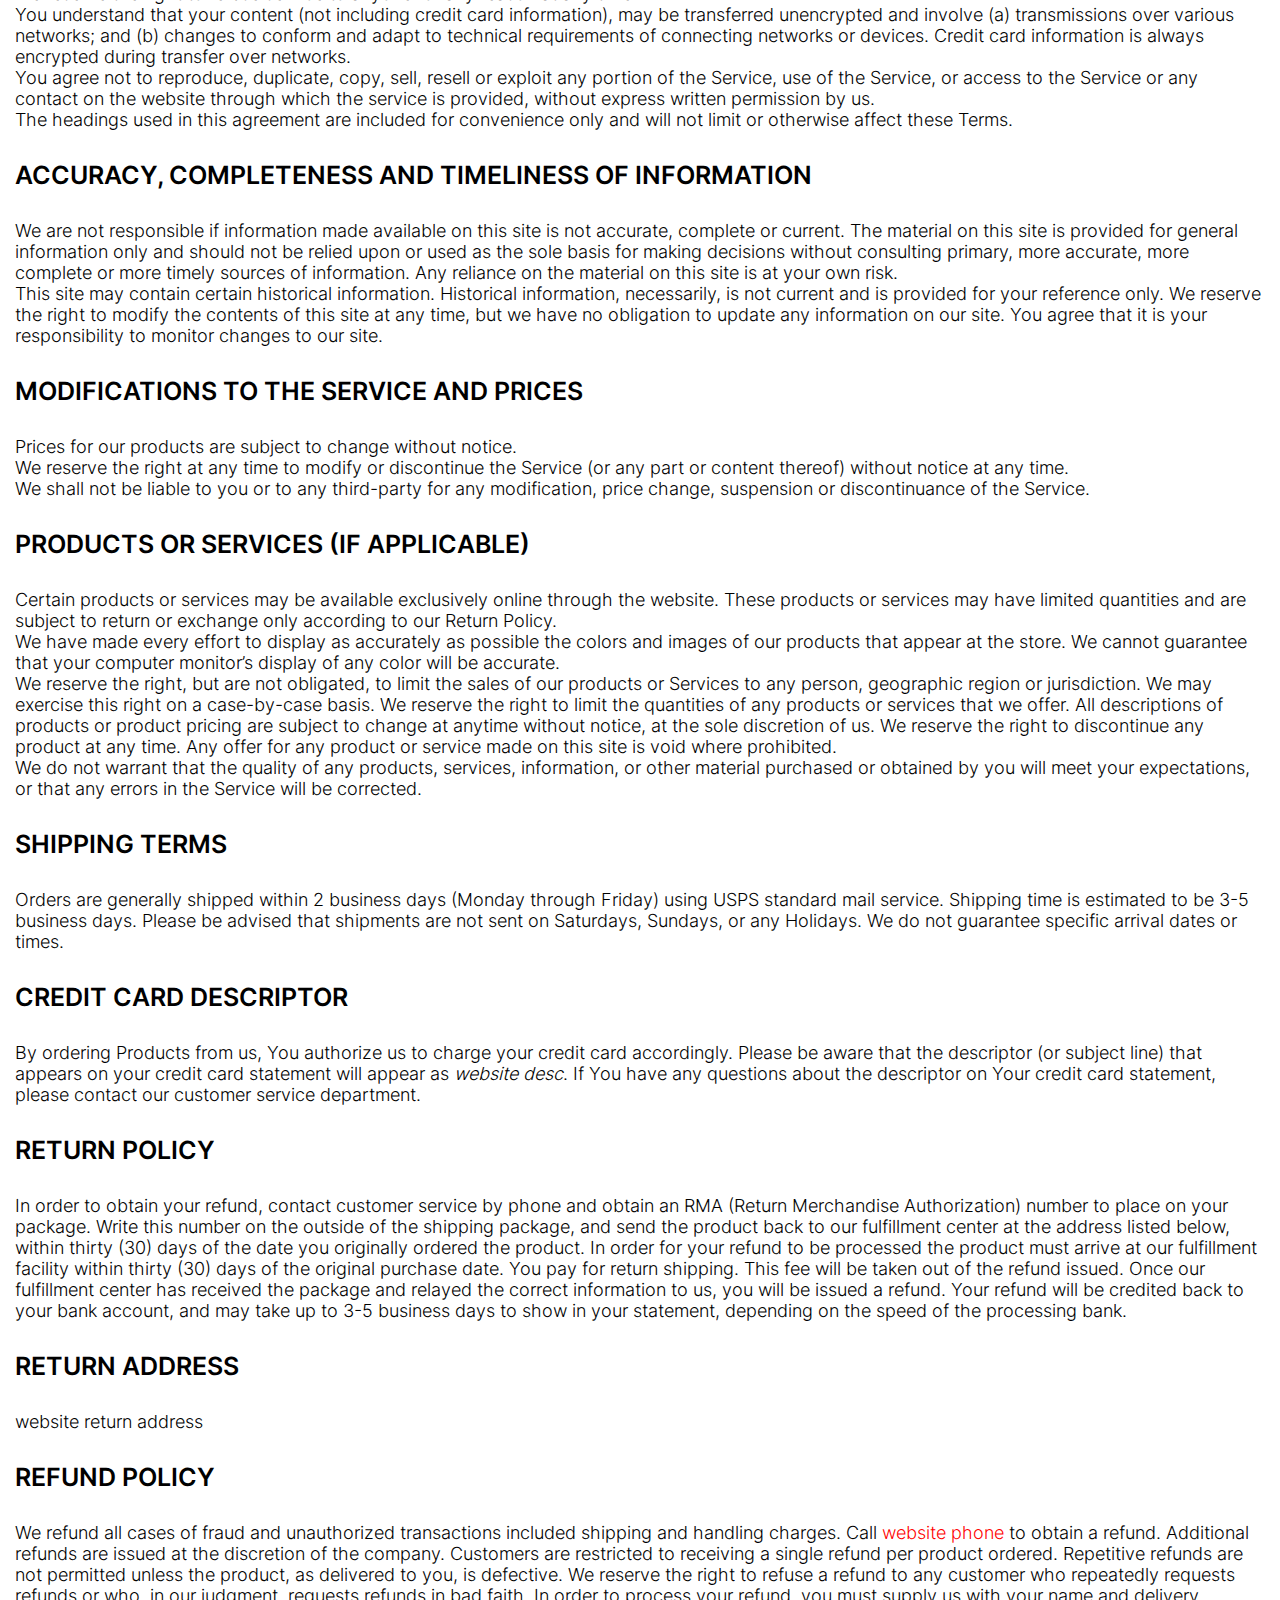
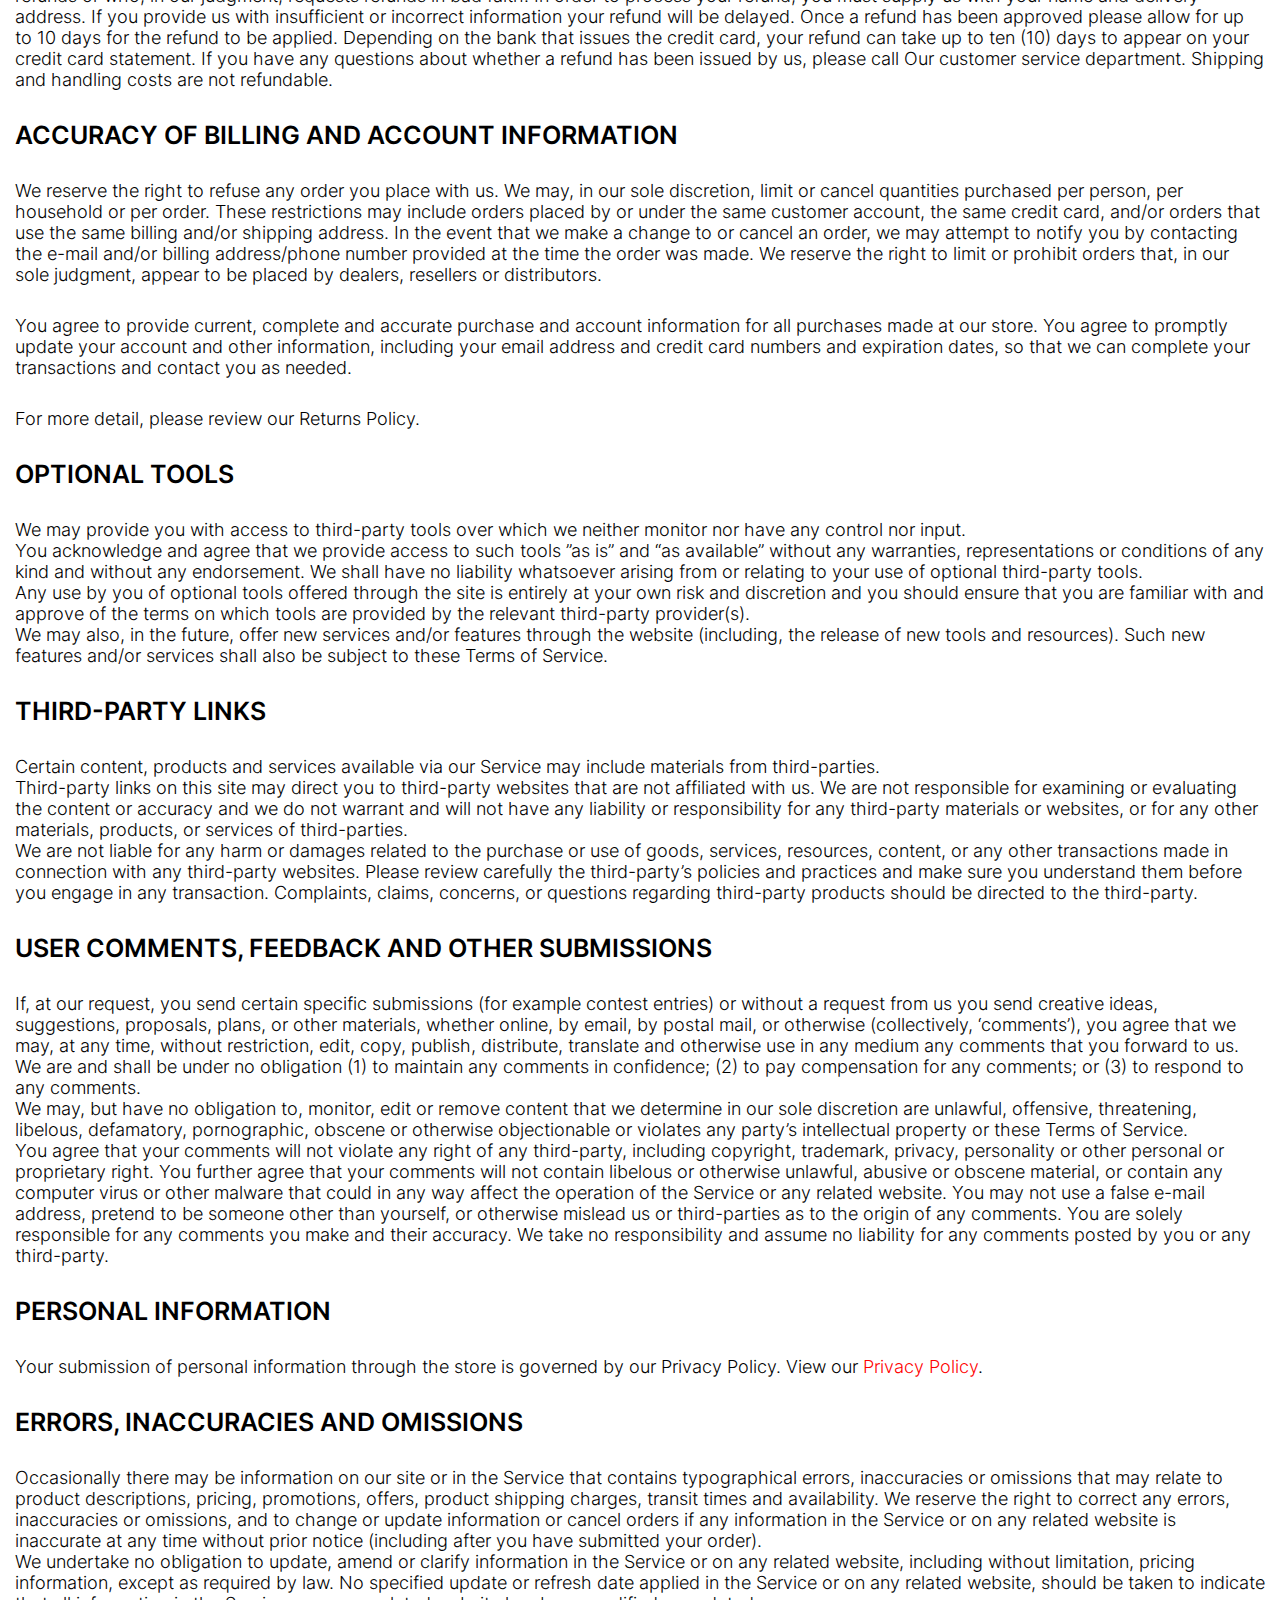
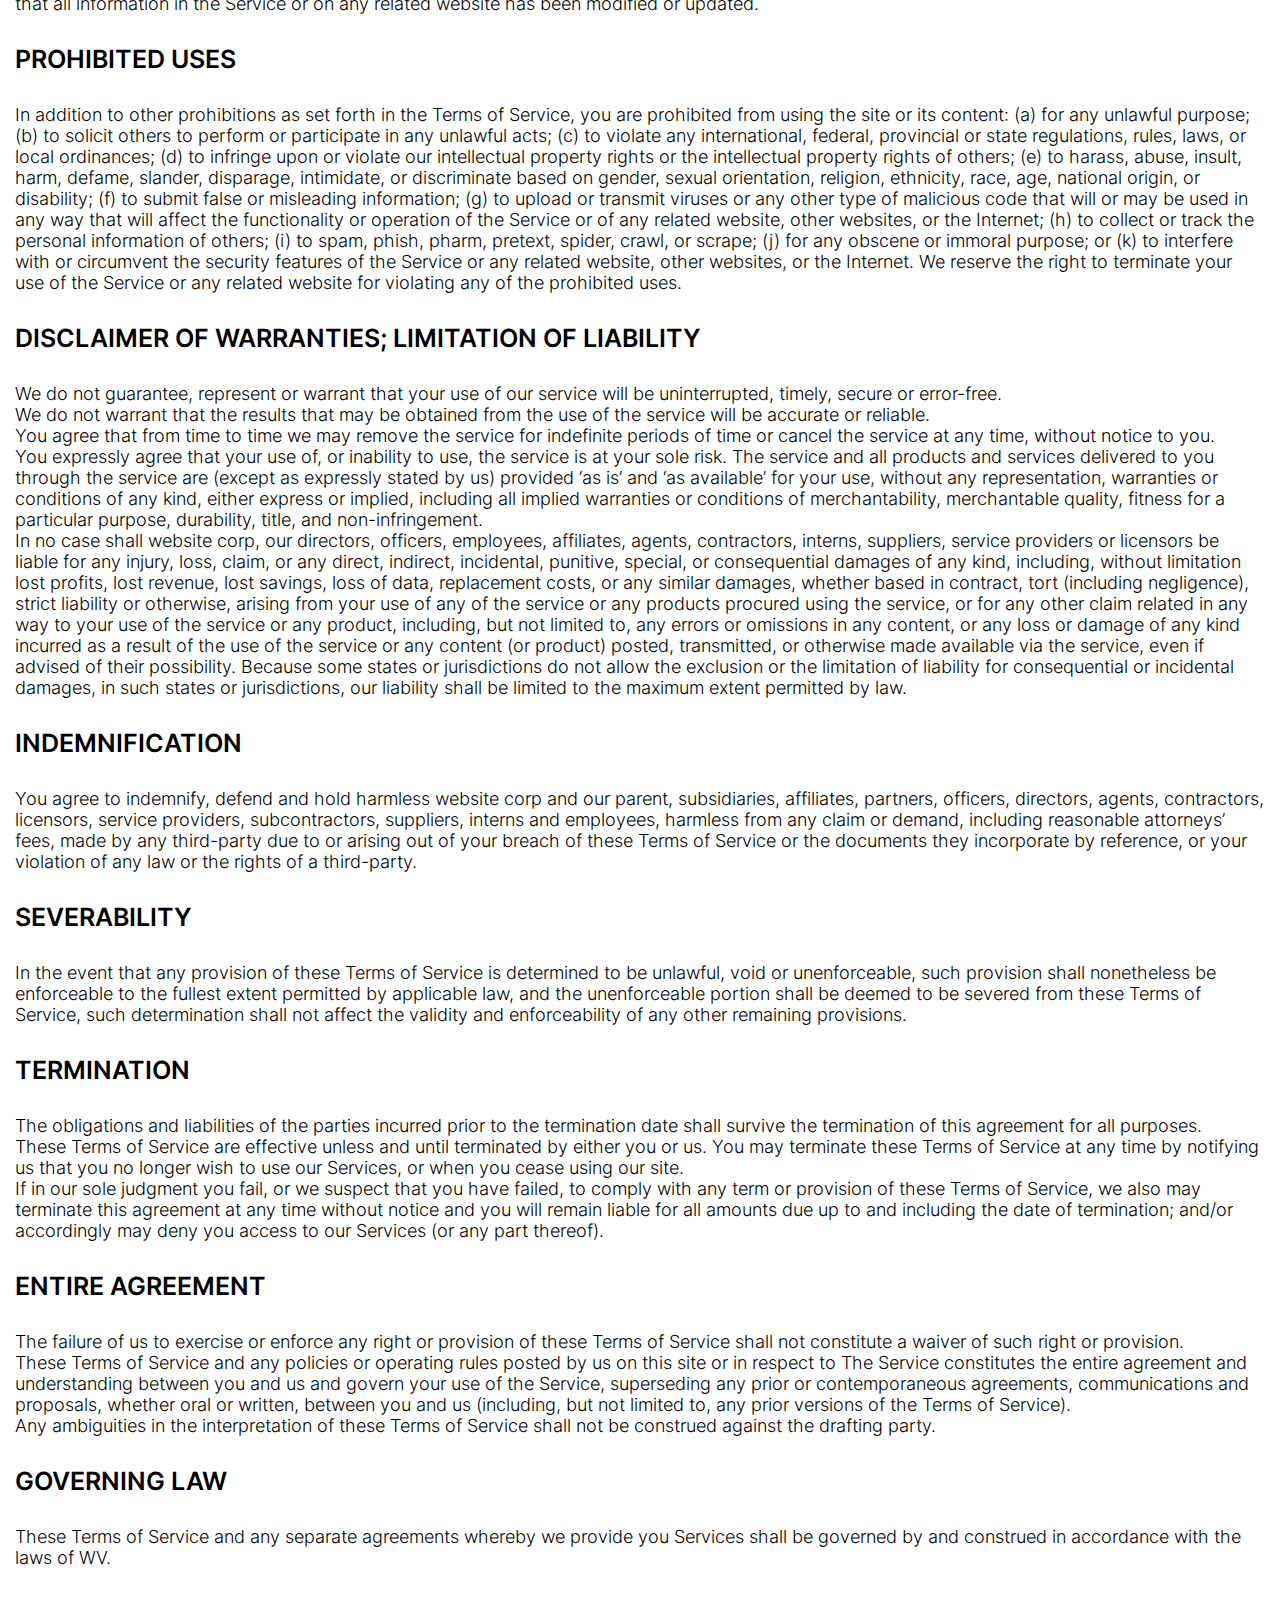
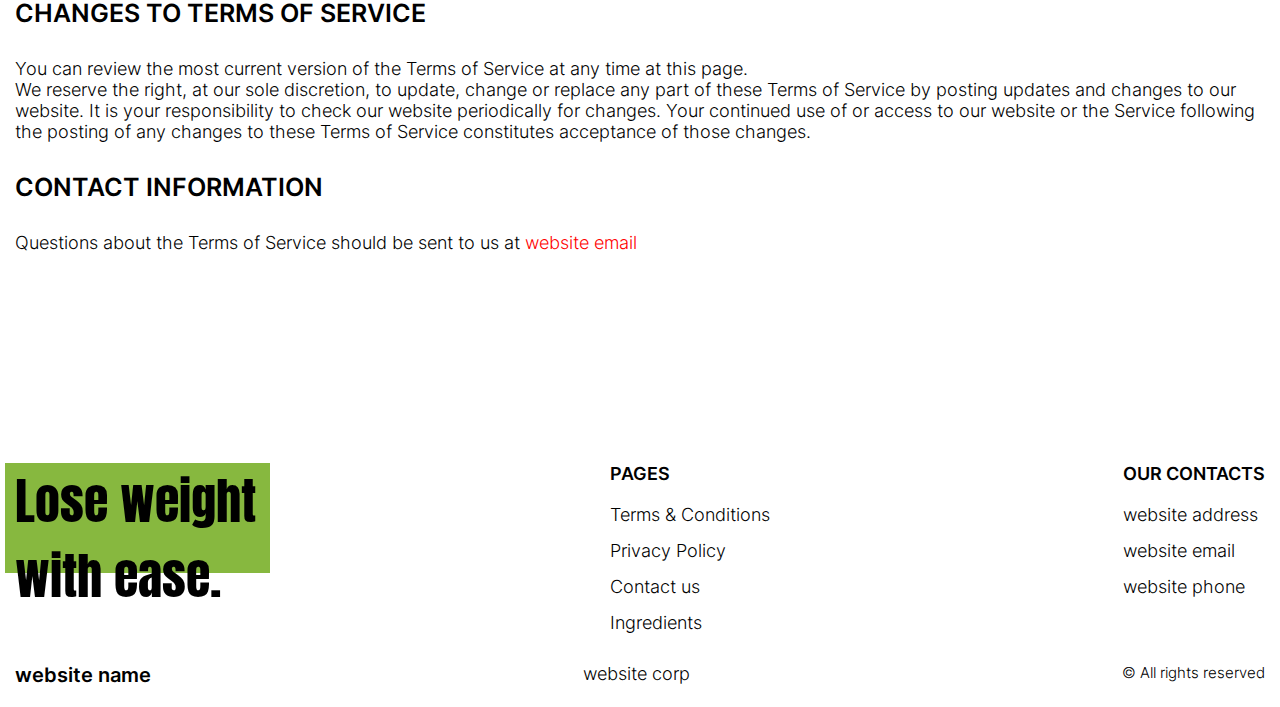
<file: terms.html>
<!DOCTYPE html>
<html lang="en">

<head>
    <meta charset="UTF-8">
    <meta http-equiv="X-UA-Compatible" content="IE=edge">
    <meta name="viewport" content="width=device-width, initial-scale=1.0">
    <link rel="stylesheet" href="./css/style.css">
    <title>(site_name)</title>
</head>

<body>
  <div class="header__wrapper">
    <div class="container">


      <header class="header">
        <div class="header__top">
            <a href="./index.html" class="header__logo logo js_website-name"></a>
            <button class="header__btn js_menu-btn">
              <span></span>
            </button>
      

          <nav class="nav js_menu">
          
            
         
            <ul class="nav__list">
              <li class="nav__item">
                <a href="./contact.html" class="nav__link">Contact us</a>
              </li>
              <li class="nav__item">
                <a href="./terms.html" class="nav__link">Terms & Conditions</a>
              </li>
              <li class="nav__item">
                <a href="./policy.html" class="nav__link">Privacy Policy</a>
              </li>
              <li class="nav__item">
                <a href="./ingredients.html" class="nav__link">Ingredients</a>
              </li>
            </ul>
          </nav>

        </div>

      </header>

    </div>
  </div>


  <main class="main">
    <div class="text-section__wrapper">
 
      <section class="text-section">
        <div class="container">
          <h1 class="sub-title">Terms & Conditions</h1>
        <p class="text mb-0">
          <span class="bold">Shipping Prices</span>
        </p>
        <p class="text terms__text-sm-mb">
          <span class="bold js_website-add"></span>
          - $5.95
        </p>
        <p class="text mb-0">
          <span class="bold">Product Prices</span>
        </p>
        <p class="text mb-0">
          <span class="bold">1x NEW KETO PILLS</span> - $19.99
    
        </p>
        <p class="text mb-0">
          <span class="bold">2x NEW KETO PILLS</span> - $24.99
    
        </p>
        <p class="text mb-0">
          <span class="bold">3x NEW KETO PILLS</span> - $35.32
    
        </p>
        <p class="text mb-0">
          <span class="bold">4x NEW KETO PILLS</span> - $39.99
    
        </p>
        <p class="text mb-0">
          <span class="bold">5x NEW KETO PILLS</span> - $43.98
    
        </p>
        <p class="text mb-0">
          <span class="bold">6x NEW KETO PILLS</span> - $49.95
    
        </p>
        <p class="text mb-0">
          <span class="bold">7x NEW KETO PILLS</span> - $69.99
    
        </p>
        <p class="text mb-0">
          <span class="bold">8x NEW KETO PILLS</span> - $79.99
    
        </p>
        <p class="text mb-0">
          <span class="bold">9x NEW KETO PILLS</span> - $84.41
    
        </p>
        <p class="text mb-0">
          <span class="bold">10x NEW KETO PILLS</span> - $89.99
    
        </p>
        <p class="text mb-0">
          <span class="bold">11x NEW KETO PILLS</span> - $109.00
      
        </p>
        <p class="text terms__text-sm-mb">
          <span class="bold">12x NEW KETO PILLS</span> - $119.00
      
        </p>

        <p class="text terms__text--mb">
          You will see a charge from <span class="js_website-desc"></span> on your bank
          statement. Our Customer Service department reserves the right to
          offer promo codes for varied price points.
        </p>
        <p class="text bold">Member User Agreement</p>
        <p class="text">
          By placing an order through this website, you agree to the terms and
          conditions set for the below. Please read through these terms
          carefully before placing your order and print a copy for future
          reference. Please also read our Privacy Policy regarding personal
          information provided by you, which is incorporated herein by
          reference.
        </p>
        <p class="text">
          This website is operated by <span class="js_website-corp"></span>. Throughout the
          site, the terms “we”, “us” and “our” refer to <span class="js_website-corp"></span>. <span class="js_website-corp"></span> offers this
          website, including all information, tools and services available
          from this site to you, the user, conditioned upon your acceptance of
          all terms, conditions, policies and notices stated here.
        </p>
        <p class="text bold">General Conditions</p>
        <p class="text">
          We reserve the right to refuse service to anyone for any reason at
          any time.<br />

          You understand that your content (not including credit card
          information), may be transferred unencrypted and involve (a)
          transmissions over various networks; and (b) changes to conform and
          adapt to technical requirements of connecting networks or devices.
          Credit card information is always encrypted during transfer over
          networks.
          <br />

          You agree not to reproduce, duplicate, copy, sell, resell or exploit
          any portion of the Service, use of the Service, or access to the
          Service or any contact on the website through which the service is
          provided, without express written permission by us.
          <br />

          The headings used in this agreement are included for convenience
          only and will not limit or otherwise affect these Terms.
        </p>
        <p class="text bold">
          Accuracy, Completeness and Timeliness of Information
        </p>
        <p class="text">
          We are not responsible if information made available on this site is
          not accurate, complete or current. The material on this site is
          provided for general information only and should not be relied upon
          or used as the sole basis for making decisions without consulting
          primary, more accurate, more complete or more timely sources of
          information. Any reliance on the material on this site is at your
          own risk.
          <br />

          This site may contain certain historical information. Historical
          information, necessarily, is not current and is provided for your
          reference only. We reserve the right to modify the contents of this
          site at any time, but we have no obligation to update any
          information on our site. You agree that it is your responsibility to
          monitor changes to our site.
        </p>
        <p class="text bold">
          Modifications to the Service and Prices
        </p>
        <p class="text">
          Prices for our products are subject to change without notice.<br />
          We reserve the right at any time to modify or discontinue the
          Service (or any part or content thereof) without notice at any
          time.<br />
          We shall not be liable to you or to any third-party for any
          modification, price change, suspension or discontinuance of the
          Service.
        </p>
        <p class="text bold">Products or Services (If Applicable)</p>
        <p class="text">
          Certain products or services may be available exclusively online
          through the website. These products or services may have limited
          quantities and are subject to return or exchange only according to
          our Return Policy.<br />
          We have made every effort to display as accurately as possible the
          colors and images of our products that appear at the store. We
          cannot guarantee that your computer monitor’s display of any color
          will be accurate.<br />
          We reserve the right, but are not obligated, to limit the sales of
          our products or Services to any person, geographic region or
          jurisdiction. We may exercise this right on a case-by-case basis. We
          reserve the right to limit the quantities of any products or
          services that we offer. All descriptions of products or product
          pricing are subject to change at anytime without notice, at the sole
          discretion of us. We reserve the right to discontinue any product at
          any time. Any offer for any product or service made on this site is
          void where prohibited.<br />
          We do not warrant that the quality of any products, services,
          information, or other material purchased or obtained by you will
          meet your expectations, or that any errors in the Service will be
          corrected.
        </p>
        <p class="text bold">Shipping Terms</p>
        <p class="text">
          Orders are generally shipped within 2 business days (Monday through
          Friday) using USPS standard mail service. Shipping time is estimated
          to be 3-5 business days. Please be advised that shipments are not
          sent on Saturdays, Sundays, or any Holidays. We
          do not guarantee specific arrival dates or times.
        </p>
        <p class="text bold">Credit Card Descriptor</p>
        <p class="text">
          By ordering Products from us, You authorize us to charge your credit
          card accordingly. Please be aware that the descriptor (or subject
          line) that appears on your credit card statement will appear as
          <i class="js_website-desc"></i>. If You have any questions about the
          descriptor on Your credit card statement, please contact our
          customer service department.
        </p>
        <p class="text bold">Return Policy</p>
        <p class="text">
          In order to obtain your refund, contact customer service by phone
          and obtain an RMA (Return Merchandise Authorization) number to place
          on your package. Write this number on the outside of the shipping
          package, and send the product back to our fulfillment center at the
          address listed below, within thirty (30) days of the date you
          originally ordered the product. In order for your refund to be
          processed the product must arrive at our fulfillment facility within
          thirty (30) days of the original purchase date. You pay for return
          shipping. This fee will be taken out of the refund issued. Once our
          fulfillment center has received the package and relayed the correct
          information to us, you will be issued a refund. Your refund will be
          credited back to your bank account, and may take up to 3-5 business
          days to show in your statement, depending on the speed of the
          processing bank.
        </p>
        <p class="text bold">Return Address</p>
        <p class="text js_website-return-address"></p>
        <p class="text bold">Refund Policy</p>
        <p class="text">
          We refund all cases of fraud and unauthorized transactions included
          shipping and handling charges. Call <a href="" class="link js_website-phone"></a> to obtain a refund.
          Additional refunds are issued at the discretion of the company.
          Customers are restricted to receiving a single refund per product
          ordered. Repetitive refunds are not permitted unless the product, as
          delivered to you, is defective. We reserve the right to refuse a
          refund to any customer who repeatedly requests refunds or who, in
          our judgment, requests refunds in bad faith. In order to process
          your refund, you must supply us with your name and delivery address.
          If you provide us with insufficient or incorrect information your
          refund will be delayed. Once a refund has been approved please allow
          for up to 10 days for the refund to be applied. Depending on the
          bank that issues the credit card, your refund can take up to ten
          (10) days to appear on your credit card statement. If you have any
          questions about whether a refund has been issued by us, please call
          Our customer service department. Shipping and handling costs are not
          refundable.
        </p>
        <p class="text bold">
          Accuracy of Billing and Account Information
        </p>
        <p class="text">
          We reserve the right to refuse any order you place with us. We may,
          in our sole discretion, limit or cancel quantities purchased per
          person, per household or per order. These restrictions may include
          orders placed by or under the same customer account, the same credit
          card, and/or orders that use the same billing and/or shipping
          address. In the event that we make a change to or cancel an order,
          we may attempt to notify you by contacting the e-mail and/or billing
          address/phone number provided at the time the order was made. We
          reserve the right to limit or prohibit orders that, in our sole
          judgment, appear to be placed by dealers, resellers or distributors.
        </p>
        <p class="text">
          You agree to provide current, complete and accurate purchase and
          account information for all purchases made at our store. You agree
          to promptly update your account and other information, including
          your email address and credit card numbers and expiration dates, so
          that we can complete your transactions and contact you as needed.
        </p>
        <p class="text">For more detail, please review our Returns Policy.</p>
        <p class="text bold">Optional Tools</p>
        <p class="text">
          We may provide you with access to third-party tools over which we
          neither monitor nor have any control nor input.<br />
          You acknowledge and agree that we provide access to such tools ”as
          is” and “as available” without any warranties, representations or
          conditions of any kind and without any endorsement. We shall have no
          liability whatsoever arising from or relating to your use of
          optional third-party tools.<br />
          Any use by you of optional tools offered through the site is
          entirely at your own risk and discretion and you should ensure that
          you are familiar with and approve of the terms on which tools are
          provided by the relevant third-party provider(s).<br />
          We may also, in the future, offer new services and/or features
          through the website (including, the release of new tools and
          resources). Such new features and/or services shall also be subject
          to these Terms of Service.
        </p>
        <p class="text bold">Third-party Links</p>
        <p class="text">
          Certain content, products and services available via our Service may
          include materials from third-parties.<br />
          Third-party links on this site may direct you to third-party
          websites that are not affiliated with us. We are not responsible for
          examining or evaluating the content or accuracy and we do not
          warrant and will not have any liability or responsibility for any
          third-party materials or websites, or for any other materials,
          products, or services of third-parties.<br />
          We are not liable for any harm or damages related to the purchase or
          use of goods, services, resources, content, or any other
          transactions made in connection with any third-party websites.
          Please review carefully the third-party’s policies and practices and
          make sure you understand them before you engage in any transaction.
          Complaints, claims, concerns, or questions regarding third-party
          products should be directed to the third-party.
        </p>
        <p class="text bold">
          User Comments, Feedback and Other Submissions
        </p>
        <p class="text">
          If, at our request, you send certain specific submissions (for
          example contest entries) or without a request from us you send
          creative ideas, suggestions, proposals, plans, or other materials,
          whether online, by email, by postal mail, or otherwise
          (collectively, ‘comments’), you agree that we may, at any time,
          without restriction, edit, copy, publish, distribute, translate and
          otherwise use in any medium any comments that you forward to us. We
          are and shall be under no obligation (1) to maintain any comments in
          confidence; (2) to pay compensation for any comments; or (3) to
          respond to any comments.<br />
          We may, but have no obligation to, monitor, edit or remove content
          that we determine in our sole discretion are unlawful, offensive,
          threatening, libelous, defamatory, pornographic, obscene or
          otherwise objectionable or violates any party’s intellectual
          property or these Terms of Service.<br />
          You agree that your comments will not violate any right of any
          third-party, including copyright, trademark, privacy, personality or
          other personal or proprietary right. You further agree that your
          comments will not contain libelous or otherwise unlawful, abusive or
          obscene material, or contain any computer virus or other malware
          that could in any way affect the operation of the Service or any
          related website. You may not use a false e-mail address, pretend to
          be someone other than yourself, or otherwise mislead us or
          third-parties as to the origin of any comments. You are solely
          responsible for any comments you make and their accuracy. We take no
          responsibility and assume no liability for any comments posted by
          you or any third-party.
        </p>
        <p class="text bold">Personal Information</p>
        <p class="text">
          Your submission of personal information through the store is
          governed by our Privacy Policy. View our <a href="./privacy.html" class="link">Privacy Policy</a>.
        </p>
        <p class="text bold">Errors, Inaccuracies and Omissions</p>
        <p class="text">
          Occasionally there may be information on our site or in the Service
          that contains typographical errors, inaccuracies or omissions that
          may relate to product descriptions, pricing, promotions, offers,
          product shipping charges, transit times and availability. We reserve
          the right to correct any errors, inaccuracies or omissions, and to
          change or update information or cancel orders if any information in
          the Service or on any related website is inaccurate at any time
          without prior notice (including after you have submitted your
          order).<br />
          We undertake no obligation to update, amend or clarify information
          in the Service or on any related website, including without
          limitation, pricing information, except as required by law. No
          specified update or refresh date applied in the Service or on any
          related website, should be taken to indicate that all information in
          the Service or on any related website has been modified or updated.
        </p>
        <p class="text bold">Prohibited Uses</p>
        <p class="text">
          In addition to other prohibitions as set forth in the Terms of
          Service, you are prohibited from using the site or its content: (a)
          for any unlawful purpose; (b) to solicit others to perform or
          participate in any unlawful acts; (c) to violate any international,
          federal, provincial or state regulations, rules, laws, or local
          ordinances; (d) to infringe upon or violate our intellectual
          property rights or the intellectual property rights of others; (e)
          to harass, abuse, insult, harm, defame, slander, disparage,
          intimidate, or discriminate based on gender, sexual orientation,
          religion, ethnicity, race, age, national origin, or disability; (f)
          to submit false or misleading information; (g) to upload or transmit
          viruses or any other type of malicious code that will or may be used
          in any way that will affect the functionality or operation of the
          Service or of any related website, other websites, or the Internet;
          (h) to collect or track the personal information of others; (i) to
          spam, phish, pharm, pretext, spider, crawl, or scrape; (j) for any
          obscene or immoral purpose; or (k) to interfere with or circumvent
          the security features of the Service or any related website, other
          websites, or the Internet. We reserve the right to terminate your
          use of the Service or any related website for violating any of the
          prohibited uses.
        </p>
        <p class="text bold">
          Disclaimer of Warranties; Limitation of Liability
        </p>
        <p class="text">
          We do not guarantee, represent or warrant that your use of our
          service will be uninterrupted, timely, secure or error-free.<br />
          We do not warrant that the results that may be obtained from the use
          of the service will be accurate or reliable.<br />
          You agree that from time to time we may remove the service for
          indefinite periods of time or cancel the service at any time,
          without notice to you.<br />
          You expressly agree that your use of, or inability to use, the
          service is at your sole risk. The service and all products and
          services delivered to you through the service are (except as
          expressly stated by us) provided ‘as is’ and ‘as available’ for your
          use, without any representation, warranties or conditions of any
          kind, either express or implied, including all implied warranties or
          conditions of merchantability, merchantable quality, fitness for a
          particular purpose, durability, title, and non-infringement.<br />
          In no case shall <span class="js_website-corp"></span>, our directors, officers,
          employees, affiliates, agents, contractors, interns, suppliers,
          service providers or licensors be liable for any injury, loss,
          claim, or any direct, indirect, incidental, punitive, special, or
          consequential damages of any kind, including, without limitation
          lost profits, lost revenue, lost savings, loss of data, replacement
          costs, or any similar damages, whether based in contract, tort
          (including negligence), strict liability or otherwise, arising from
          your use of any of the service or any products procured using the
          service, or for any other claim related in any way to your use of
          the service or any product, including, but not limited to, any
          errors or omissions in any content, or any loss or damage of any
          kind incurred as a result of the use of the service or any content
          (or product) posted, transmitted, or otherwise made available via
          the service, even if advised of their possibility. Because some
          states or jurisdictions do not allow the exclusion or the limitation
          of liability for consequential or incidental damages, in such states
          or jurisdictions, our liability shall be limited to the maximum
          extent permitted by law.
        </p>
        <p class="text bold">Indemnification</p>
        <p class="text">
          You agree to indemnify, defend and hold harmless <span class="js_website-corp"></span> and our parent, subsidiaries, affiliates, partners,
          officers, directors, agents, contractors, licensors, service
          providers, subcontractors, suppliers, interns and employees,
          harmless from any claim or demand, including reasonable attorneys’
          fees, made by any third-party due to or arising out of your breach
          of these Terms of Service or the documents they incorporate by
          reference, or your violation of any law or the rights of a
          third-party.
        </p>
        <p class="text bold">Severability</p>
        <p class="text">
          In the event that any provision of these Terms of Service is
          determined to be unlawful, void or unenforceable, such provision
          shall nonetheless be enforceable to the fullest extent permitted by
          applicable law, and the unenforceable portion shall be deemed to be
          severed from these Terms of Service, such determination shall not
          affect the validity and enforceability of any other remaining
          provisions.
        </p>
        <p class="text bold">Termination</p>
        <p class="text">
          The obligations and liabilities of the parties incurred prior to the
          termination date shall survive the termination of this agreement for
          all purposes.<br />
          These Terms of Service are effective unless and until terminated by
          either you or us. You may terminate these Terms of Service at any
          time by notifying us that you no longer wish to use our Services, or
          when you cease using our site.<br />
          If in our sole judgment you fail, or we suspect that you have
          failed, to comply with any term or provision of these Terms of
          Service, we also may terminate this agreement at any time without
          notice and you will remain liable for all amounts due up to and
          including the date of termination; and/or accordingly may deny you
          access to our Services (or any part thereof).
        </p>
        <p class="text bold">Entire Agreement</p>
        <p class="text">
          The failure of us to exercise or enforce any right or provision of
          these Terms of Service shall not constitute a waiver of such right
          or provision.<br />
          These Terms of Service and any policies or operating rules posted by
          us on this site or in respect to The Service constitutes the entire
          agreement and understanding between you and us and govern your use
          of the Service, superseding any prior or contemporaneous agreements,
          communications and proposals, whether oral or written, between you
          and us (including, but not limited to, any prior versions of the
          Terms of Service).<br />
          Any ambiguities in the interpretation of these Terms of Service
          shall not be construed against the drafting party.
        </p>
        <p class="text bold">Governing Law</p>
        <p class="text">
          These Terms of Service and any separate agreements whereby we
          provide you Services shall be governed by and construed in
          accordance with the laws of WV.
        </p>
        <p class="text bold">Changes to Terms of Service</p>
        <p class="text">
          You can review the most current version of the Terms of Service at
          any time at this page.<br />
          We reserve the right, at our sole discretion, to update, change or
          replace any part of these Terms of Service by posting updates and
          changes to our website. It is your responsibility to check our
          website periodically for changes. Your continued use of or access to
          our website or the Service following the posting of any changes to
          these Terms of Service constitutes acceptance of those changes.
        </p>
        <p class="text bold">Contact Information</p>
        <p class="text">
          Questions about the Terms of Service should be sent to us at
          <a
            target="_blank"
            class="link js_website-email"
            href=""
            ></a>
        </p>
</div>
      </section>
    </div>
   </main>


   <div class="footer__wrapper">
    <div class="footer__sub-wrapper">
      <div class="container">
        <footer class="footer">
          <div class="footer__top">
            <div class="footer__main-block">
              <p class="footer__main-title">Lose weight <br>with ease.</p>
            </div>
            <div class="footer__block">
              <p class="footer__title">Pages</p>
              <ul class="footer__list">
                <li class="footer__item">
                  <a href="./terms.html" class="footer__link">Terms & Conditions</a>
                </li>
                <li class="footer__item">
                  <a href="./policy.html" class="footer__link">Privacy Policy</a>
                </li>
                <li class="footer__item">
                  <a href="./contact.html" class="footer__link">Contact us</a>
                </li>
                <li class="footer__item">
                  <a href="./ingredients.html" class="footer__link">Ingredients</a>
                </li>
               
                
              </ul>
            </div>

            <div class="footer__block">
              <p class="footer__title">Our Contacts</p>
              <ul class="footer__list">
                <li class="footer__item">
                  <span class="text text--mb js_website-address"></span>
                </li>
                <li class="footer__item">
                  <a href="" class="footer__link js_website-email"></a>
                </li>
                <li class="footer__item">
                  <a href="" class="footer__link js_website-phone"></a>
                </li>
              </ul>
            </div>
      
         
  
          </div>
          <div class="footer__block footer__block--right">
            <a href="./index.html" class="footer__logo logo js_website-name"></a>
            <p class="text text--mb js_website-corp"></p>
            <span class="footer__span">© All rights reserved</span>
       
         
       
        </div>
        </footer>
      </div>
    </div>
  
  </div>
  <script src="./js/menu.js"></script>
    <script src="./js/website-data.js"></script>
</body>

</html>
</file>
<file: css/style.css>
@import './libs/aos.css';
@import './utils/fonts.css';
@import './utils/vars.css';
@import './utils/utils.css';
@import './utils/header.css';
@import './utils/footer.css';
@import './hero.css';
@import './about.css';
@import './info.css';
@import './text-section.css';
@import './contact.css';
@import './buy.css';
@import './ingredients.css';
</file>
